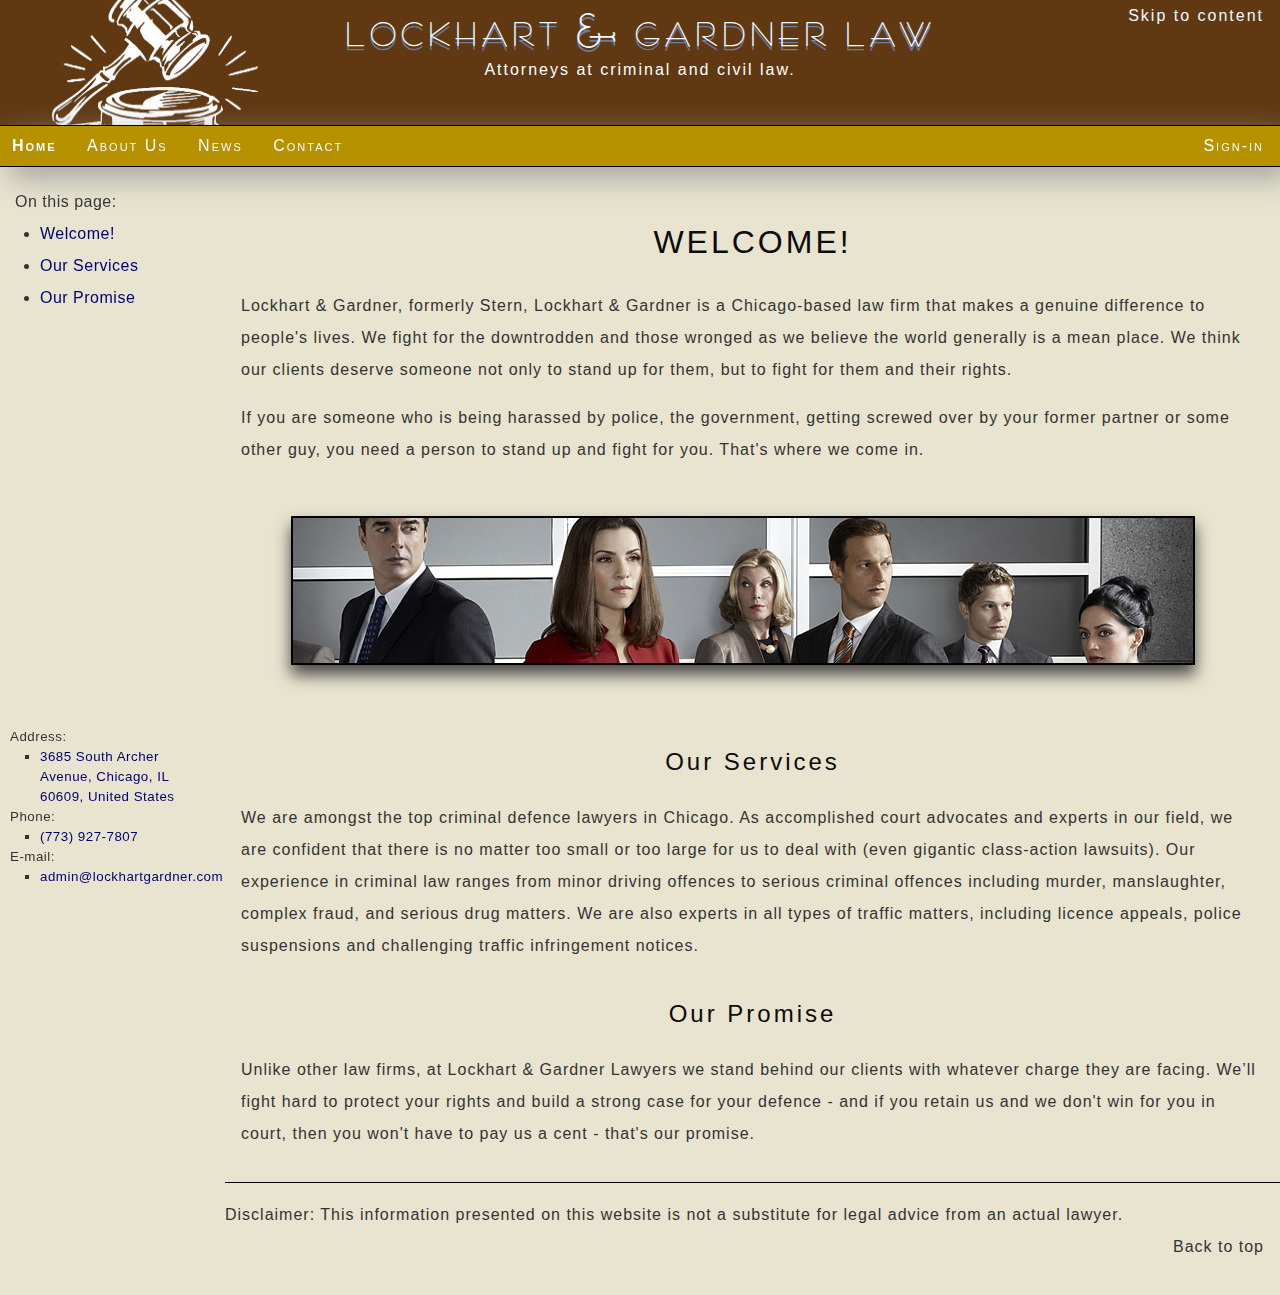
<file: index.html>
﻿<!DOCTYPE html>
<html lang="en" dir="ltr">
<head>
	<meta charset="utf-8" />
	<meta http-equiv="X-UA-Compatible" content="IE=edge,chrome=1" />
	<title>Lockart &amp; Garder Law</title>
	<!-- javascript -->
	<script src="Resources/javascript/modernizr.custom.46917.js"></script>
	<script src="Resources/javascript/jquery-1.9.1.min.js" type="text/javascript"></script>
	<script src="Resources/javascript/waypoints.min.js" type="text/javascript"></script>
	<script src="Resources/javascript/waypoints-sticky.min.js" type="text/javascript"></script>
	<script src="Resources/javascript/lockhart-gardner.js"></script>
	<!-- This one css file also references other css files -->
	<link href="Resources/default.css" rel="stylesheet" type="text/css">
	<link href="Resources/default-print.css" rel="stylesheet" type="text/css" media="print">
</head>

<body>
	<div id="container">
		<a name="top"></a>
		<!-- This header displays the logo and the firm title and slogan -->
		<header>
			<div id="content-link">
				<a href="#main-content">Skip to content</a>
			</div>
			<h1>Lockhart &amp; Gardner Law</h1>
			<noscript>
				For best viewing experiences, please enable Javascript in your browser.
			</noscript>
			<p>Attorneys at criminal and civil law.</p>
		</header>
		<!-- End header -->
		<!-- This nav displays the top navgiation -->
		<nav id="top-navigation">
			<ul>
				<li id="top-nav-home-link"><a href="index.html"><strong>Home</strong></a></li>
				<li id="top-nav-link1"><a href="about-us.html">About Us</a></li>
				<li id="top-nav-link2"><a href="news.html">News</a></li>
				<li id="top-nav-link3"><a href="contact.html">Contact</a></li>
			</ul>
			<a name="main-content"></a>

			<span class="sign-in-sign-out-link"><a href="sign-in.html">Sign-in</a></span>
		</nav>
		<!-- End top navigation -->
		<!-- These divs are hidden by deafult and are displayed when there's a mouse over one of the li tags in the top navigation -->
		<div class="drop-down" id="about-us-dropdown">
			<div class="left">
				<p>Our greatest strengths lie in criminal defense, but we are also offer a range of other services in civil prosecution and family law.
				<br /><br />
				Ring us now: we're here to help: <strong><a href="tel:7739277807">(773) 927-7807</a></strong></p>
			</div>
			<div class="right">
				<h3>About Us</h3>
				<p>Lockhart &amp; Gardner - we believe in fairness and will fight for you in court.</p>
			</div>
		</div>
		<div class="drop-down" id="news-dropdown">
			<div class="left">
				<h3>Catch-up on the latest Lockhart-Gardner news here!</h3>
				<p>You can also read-up on latest case outcomes that have already been committed to the public record.</p>
			</div>
			<div class="right">
				<h3>Most recent news headline</h3>
				<p>
					<ul>
						<li><a href="news.html">Airport Link Class Action Suit Proceedings To Proceed</a></li>
					</ul>
				</p>
			</div>
		</div>
		<div class="drop-down" id="contact-us-dropdown">
			<div class="left">
				<h3>Important!</h3>
				<p>Until you have officially retained us as your lawyers, any form of communication with us is not protected under Attorney-Client privelege.</p>
			</div>
			<div class="right">
				<h3>Are you a current client?</h3>
				<p>You can communicate with your lawyers directly by clicking on the 'Sign-In' link at the top right of the page.
			</div>
		</div>
		<div class="drop-down" id="sign-in-sign-out-dropdown">
			<div class="left">
				<h3>Are you a current client?</h3>
				<p>
					<a href="sign-in.html">Click here</a> to login to the website and view information about your case. Have your <strong>Client ID</strong> and <strong>Password</strong> ready.
				</p>
			</div>
			<div class="right">
				<h3>If you're not a client...</h3>
				<p>...and you're still wanting to get into contact with a lawyer, click on the 'Contact' link instead.</p>
			</div>
		</div>
		<!-- End hidden divs -->
		<div id="content">
			<nav id="left-navigation">
				<ul>
					<li>On this page:</li>
					<li><a href="#toc1">Welcome!</a></li>
					<li><a href="#toc2">Our Services</a></li>
					<li><a href="#toc3">Our Promise</a></li>
				</ul>
			</nav>
			<aside id="article-aside">
				<dl>
					<dt>Address:</dt>
						<dd>
							<a href="https://maps.google.com.au/maps?q=3685+South+Archer+Avenue,+Chicago,+IL+60609,+United+States&ll=41.827155,-87.678044&spn=0.009018,0.019269&hnear=3685+S+Archer+Ave,+Chicago,+Illinois+60609,+United+States&gl=au&t=m&z=16" target="_blank">
								3685 South Archer Avenue, Chicago, IL 60609, United States
							</a>
						</dd>
					<dt>Phone: </dt>
						<dd><a href="tel:7739277807">(773) 927-7807</a></dd>
					<dt>E-mail: </dt>
						<dd><a href="mailto:admin@lockhartgardner.com">admin@lockhartgardner.com</a></dd>
				</dl>
			</aside>

			<article class="with-left-margin">
				<a name="toc1"></a>
				<h1>Welcome!</h1>
			
				<p>
					Lockhart &amp; Gardner, formerly Stern, Lockhart &amp; Gardner is a Chicago-based law firm that makes a genuine difference to people's lives. We fight for the downtrodden and those wronged as we believe the world generally is a mean place. We think our clients deserve someone not only to stand up for them, but to fight for them and their rights.
				</p>

				<p>
					If you are someone who is being harassed by police, the government, getting screwed over by your former partner or some other guy, you need a person to stand up and fight for you. That's where we come in. 
				</p>

				<figure class="the-cast-i-mean-the-firm">
					<img src="Resources/images/lineup_full.png" />
				</figure>

				<a name="toc2"></a>
				<h2>Our Services</h2>
				<p>
					We are amongst the top criminal defence lawyers in Chicago. As accomplished court advocates and experts in our field, we are confident that there is no matter too small or too large for us to deal with (even gigantic class-action lawsuits). Our experience in criminal law ranges from minor driving offences to serious criminal offences including murder, manslaughter, complex fraud, and serious drug matters. We are also experts in all types of traffic matters, including licence appeals, police suspensions and challenging traffic infringement notices.
				</p>
					
				<a name="toc3"></a>
				<h2>Our Promise</h2>
				<p>
					Unlike other law firms, at Lockhart &amp; Gardner Lawyers we stand behind our clients with whatever charge they are facing. We’ll fight hard to protect your rights and build a strong case for your defence - and if you retain us and we don't win for you in court, then you won't have to pay us a cent - that's our promise.
				</p>
			</article>
		</div>
	</div>

	<footer>
		Disclaimer: This information presented on this website is not a substitute for legal advice from an actual lawyer. 
		<div id="top-link">
			<a href="#top">Back to top</a>
		</div>
	</footer>

	<a name="#bottom-anchor"></a>
</body>

</html>
</file>
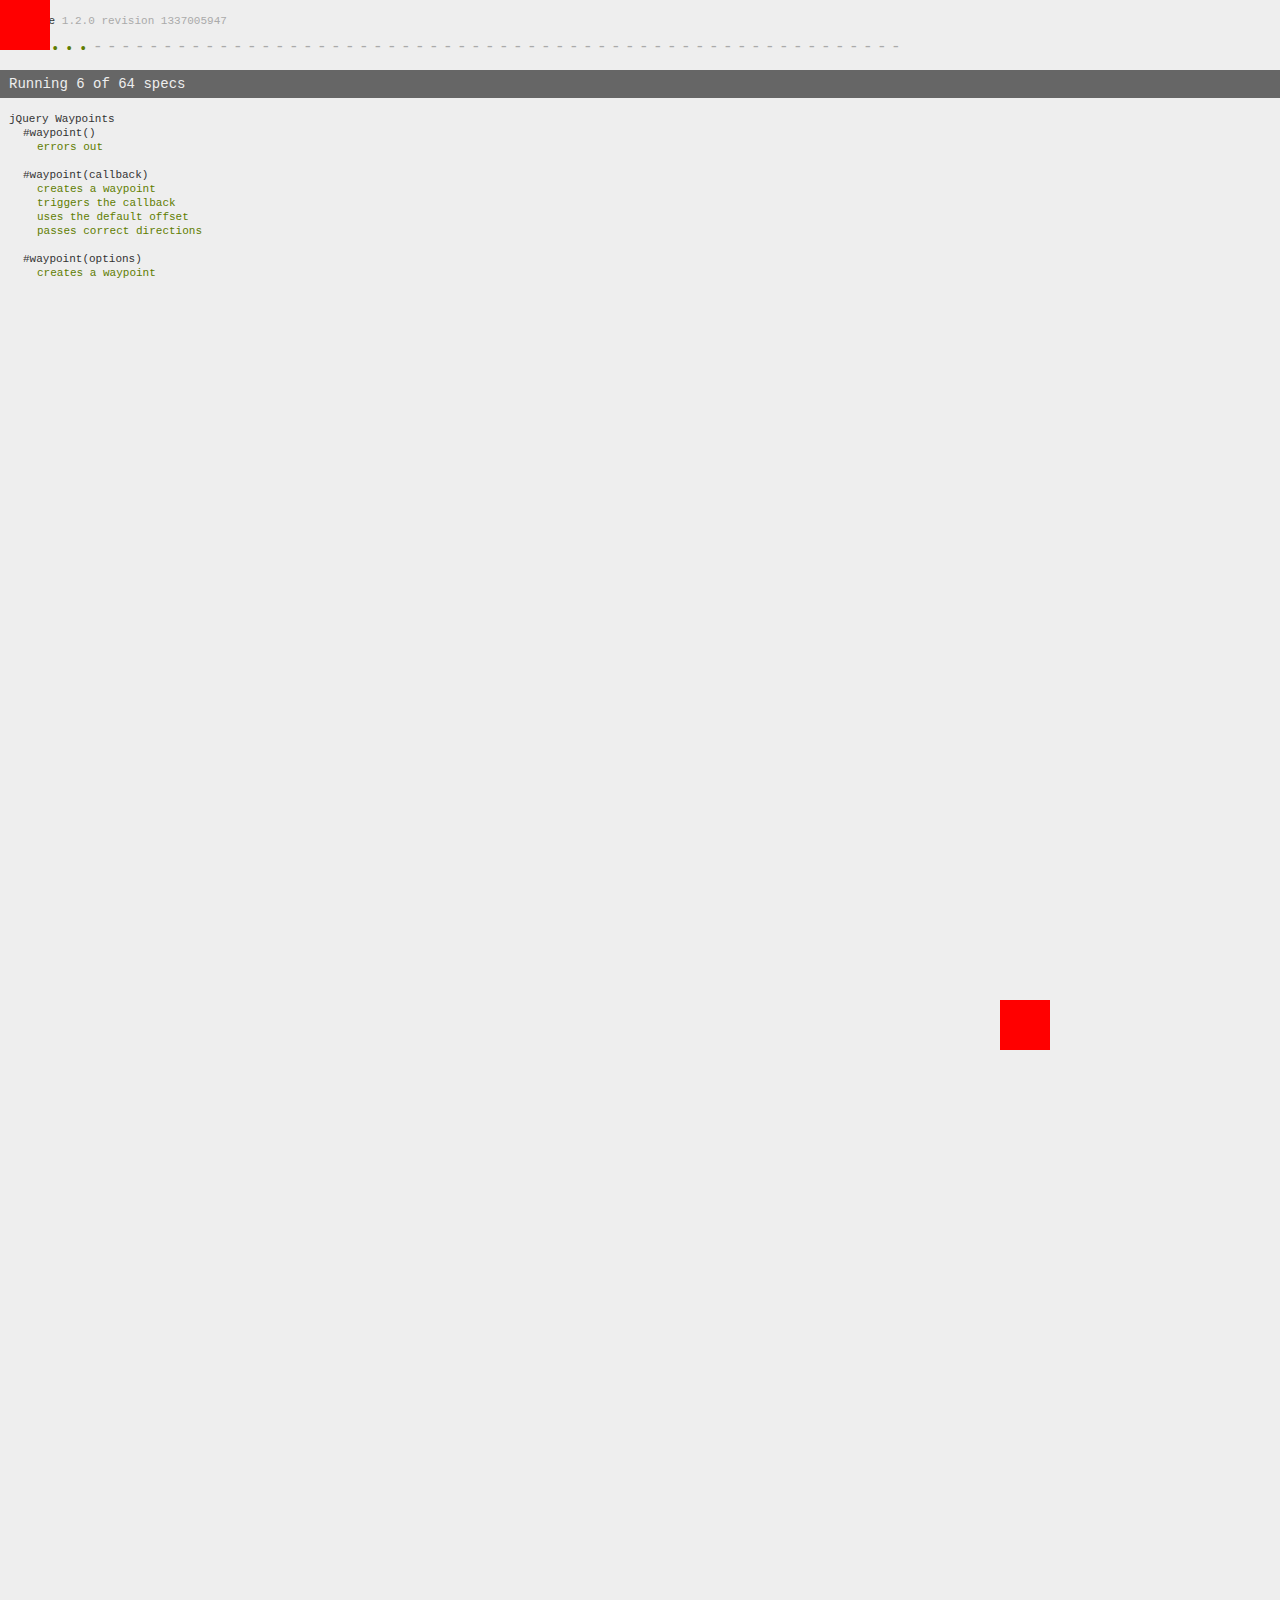
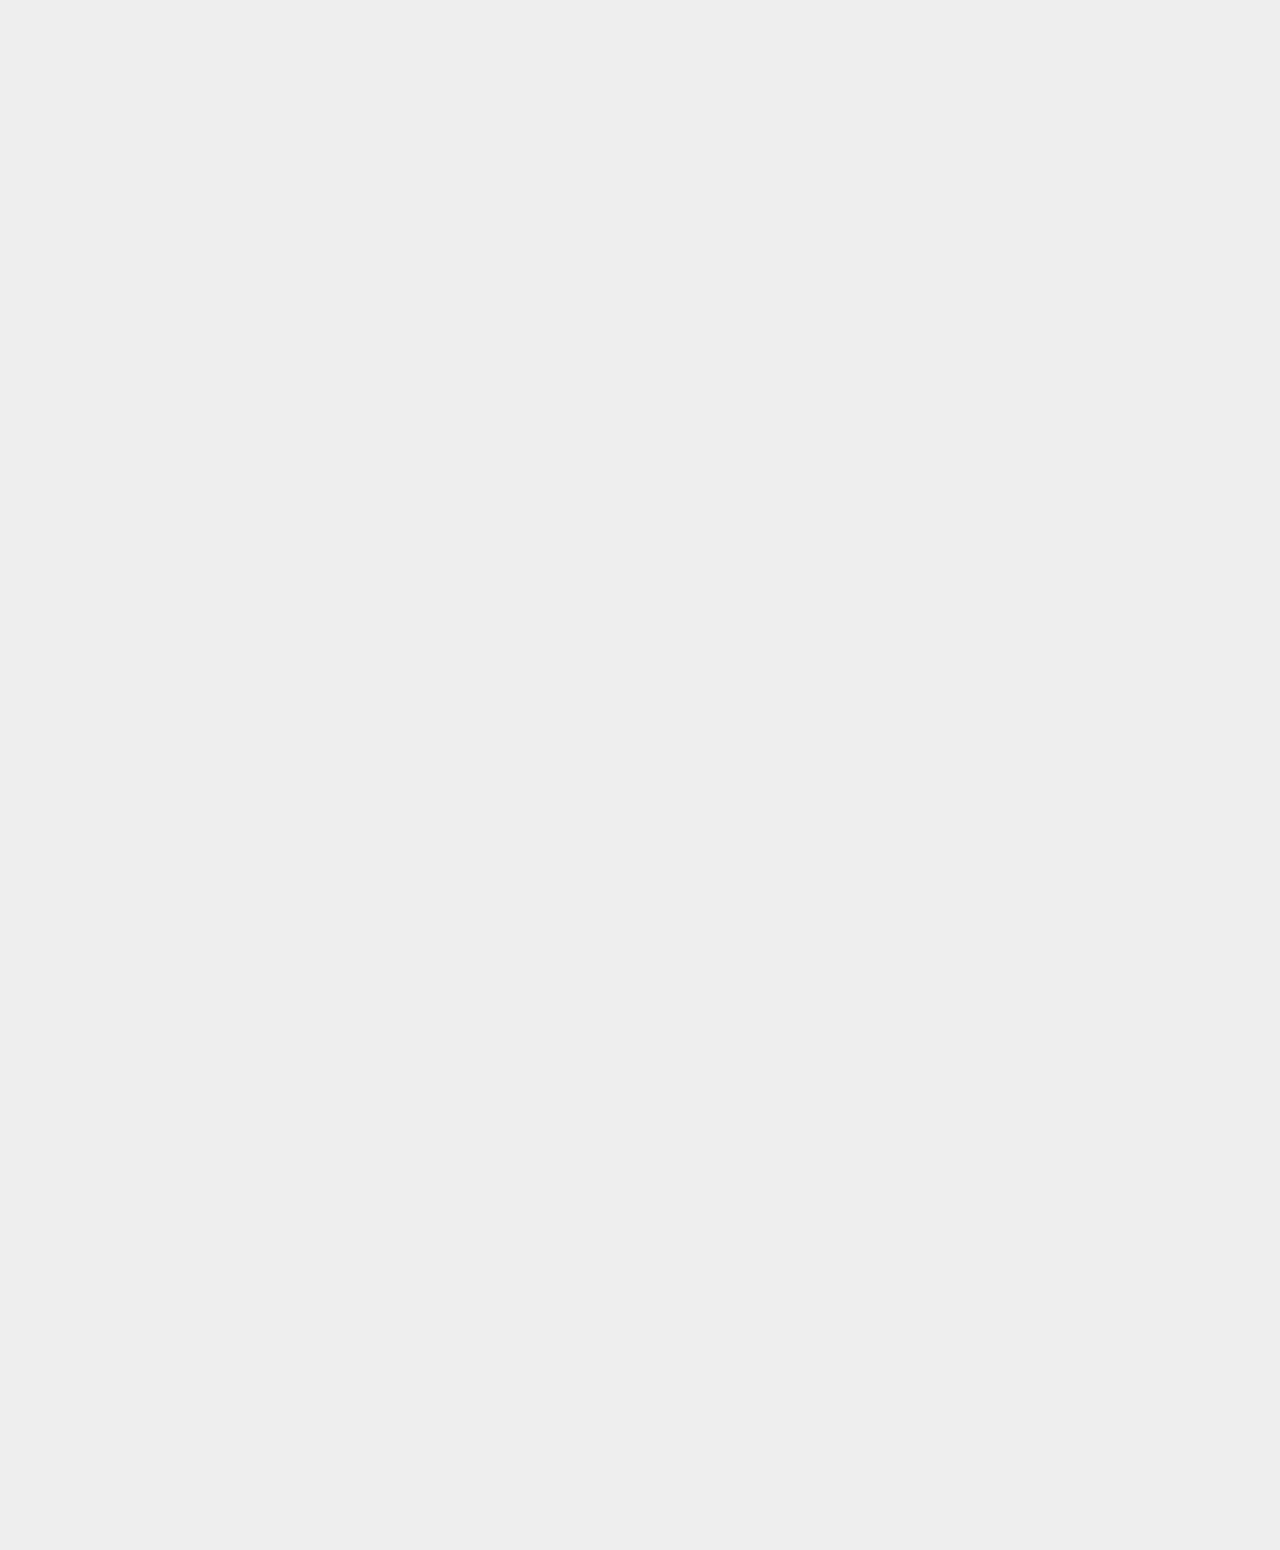
<file: Resources/javascript/imakewebthings-jquery-waypoints-25ab67f/test/index.html>
<!DOCTYPE HTML PUBLIC "-//W3C//DTD HTML 4.01 Transitional//EN"
  "http://www.w3.org/TR/html4/loose.dtd">
<html>
<head>
	<title>Jasmine Test Runner</title>
	<link rel="stylesheet" type="text/css" href="lib/jasmine.css">
	<script src="lib/jasmine.js"></script>
	<script src="lib/jasmine-html.js"></script>
	<script src="http://ajax.googleapis.com/ajax/libs/jquery/1.8/jquery.min.js"></script>
	<script src="lib/jasmine-jquery.js"></script>
	<script src="lib/coffee-script.js"></script>
	<script src="lib/testloader.js"></script>

	<!-- include source files here... -->
	<script src="../waypoints.js"></script>
	<script src="../shortcuts/infinite-scroll/waypoints-infinite.js"></script>
	<script src="../shortcuts/sticky-elements/waypoints-sticky.js"></script>

	<!-- setup env and run tests -->
	<script>
		testLoader();
	</script>
</head>

<body></body>
</html>
</file>
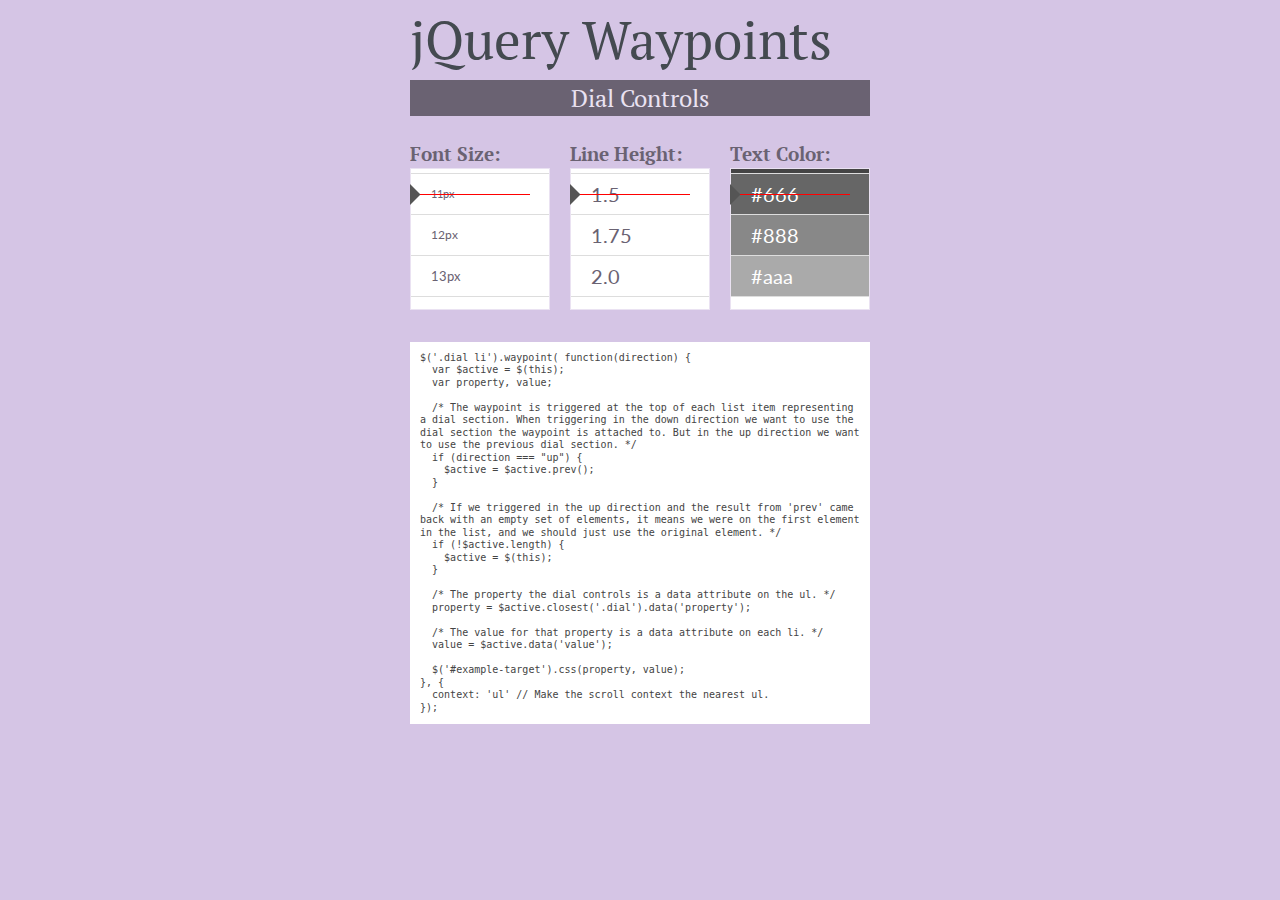
<file: Resources/javascript/imakewebthings-jquery-waypoints-25ab67f/examples/dial-controls/index.html>
<!DOCTYPE html>

<html lang="en-US">
<head>
	<meta http-equiv="content-type" content="text/html; charset=UTF-8">
	<title>Dial Controls with jQuery Waypoints</title>
	<meta name="description" content="An example of dial controls using the jQuery Waypoints plugin">
	<meta name="viewport" content="width=480">

	<link href='http://fonts.googleapis.com/css?family=Ubuntu+Mono|Lato:400,700|PT+Serif:700' rel='stylesheet' type='text/css'>
	<style type="text/css">
		* {
			margin:0;
			padding:0;
		}

		body {
			font-size:16px;
			line-height:1.5;
			color:#6a6272;
      background:#d5c5e5;
      padding-bottom:16px;
      font-family:"Lato", sans-serif;
		}

		.inner {
			width:460px;
			padding:0 10px;
			margin:0 auto;
		}

		h1, h2, h3, h4 {
      font-family:"PT Serif", serif;
      font-weight:normal;
    }

		h1 {
			font-size:53px;
      color:#444a50;
		}

		h2 {
      text-align:center;
      background:#6a6272;
      color:#eae2f2;
      font-size:24px;
    }

		pre {
      white-space:pre-wrap;
      font-size:14px;
      background:#fff;
      padding:10px;
    }

		.header {
			margin-bottom:24px;
		}

		.dials {
			overflow:hidden;
		}

		.dial {
			float:left;
			width:140px;
			margin-left:20px;
			position:relative;
		}

		.dial.first {
			margin-left:0;
		}

		.dial h3 {
			font-weight:bold;
			margin:0;
		}

		.dial ul {
			background:#fff;
			border:1px solid #eae2f2;
			padding:25px 0 114px 0;
			height:1px;
			overflow-y:scroll;
			margin:0;
		}

		.dial ul:before {
			content:"";
			border:10px solid #555;
			width:1px;
			height:1px;
			display:block;
			position:absolute;
			bottom:105px;
			left:0;
			z-index:3;
			border-top-color:transparent;
			border-right-color:transparent;
			border-bottom-color:transparent;
		}

		.dial li {
			height:20px;
			line-height:20px;
			padding:10px 10px 10px 20px;
			border-bottom:1px solid #ddd;
			font-size:20px;
		}

		.dial li:first-child {
			border-top:1px solid #ddd;
		}

		.text-color-dial li {
			color:#fff;
		}

		li[data-value="8px"] {
			font-size:8px;
		}
		li[data-value="9px"] {
			font-size:9px;
		}
		li[data-value="10px"] {
			font-size:10px;
		}
		li[data-value="11px"] {
			font-size:11px;
		}
		li[data-value="12px"] {
			font-size:12px;
		}
		li[data-value="13px"] {
			font-size:13px;
		}
		li[data-value="14px"] {
			font-size:14px;
		}
		li[data-value="#000"] {
			background:#000;
		}
		li[data-value="#222"] {
			background:#222;
		}
		li[data-value="#444"] {
			background:#444;
		}
		li[data-value="#666"] {
			background:#666;
		}
		li[data-value="#888"] {
			background:#888;
		}
		li[data-value="#aaa"] {
			background:#aaa;
		}

		.indicator {
			position:absolute;
			bottom:115px;
			left:0;
			height:1px;
			width:120px;
			background:red;
		}

		#example-target {
			margin-top:32px;
		}
	</style>
</head>
<body>

<div class="header inner">
	<h1>jQuery Waypoints</h1>
	<h2>Dial Controls</h2>
</div>

<div class="inner">
	<div class="dials">
		<div data-property="font-size" class="dial first">
			<h3>Font Size:</h3>
			<ul>
				<li data-value="8px">8px</li>
				<li data-value="9px">9px</li>
				<li data-value="10px">10px</li>
				<li data-value="11px">11px</li>
				<li data-value="12px">12px</li>
				<li data-value="13px">13px</li>
				<li data-value="14px">14px</li>
			</ul>
			<div class="indicator"></div>
		</div>
		
		<div data-property="line-height" class="dial">
			<h3>Line Height:</h3>
			<ul>
				<li data-value=".75">.75</li>
				<li data-value="1.0">1.0</li>
				<li data-value="1.25">1.25</li>
				<li data-value="1.5">1.5</li>
				<li data-value="1.75">1.75</li>
				<li data-value="2.0">2.0</li>
				<li data-value="2.25">2.25</li>
				<li data-value="2.5">2.5</li>
			</ul>
			<div class="indicator"></div>
		</div>
		
		<div data-property="color" class="dial text-color-dial">
			<h3>Text Color:</h3>
			<ul>
				<li data-value="#000">#000</li>
				<li data-value="#222">#222</li>
				<li data-value="#444">#444</li>
				<li data-value="#666">#666</li>
				<li data-value="#888">#888</li>
				<li data-value="#aaa">#aaa</li>
			</ul>
			<div class="indicator"></div>
		</div>
	</div>

	<pre id="example-target"><code>$('.dial li').waypoint( function(direction) {
  var $active = $(this);
  var property, value;

  /* The waypoint is triggered at the top of each list item representing a dial section. When triggering in the down direction we want to use the dial section the waypoint is attached to. But in the up direction we want to use the previous dial section. */
  if (direction === "up") {
    $active = $active.prev();
  }

  /* If we triggered in the up direction and the result from 'prev' came back with an empty set of elements, it means we were on the first element in the list, and we should just use the original element. */
  if (!$active.length) {
    $active = $(this);
  }

  /* The property the dial controls is a data attribute on the ul. */
  property = $active.closest('.dial').data('property');

  /* The value for that property is a data attribute on each li. */
  value = $active.data('value');
	
  $('#example-target').css(property, value);
}, {
  context: 'ul' // Make the scroll context the nearest ul.
});</code></pre>
</div>

<script src="http://ajax.googleapis.com/ajax/libs/jquery/1.8/jquery.min.js"></script>
<script src="../../waypoints.js"></script>

<script type="text/javascript">
$(function() {
	$('.dial li').waypoint(function(direction) {
		var $active = $(this);
		var property, value;

		/* The waypoint is triggered at the top of each list item representing
		   a dial section. When triggering in the down direction we want to use
		   the dial section the waypoint is attached to. But in the up direction
		   we want to use the previous dial section. */
		if (direction === "up") {
			$active = $active.prev();
		}

		/* If we triggered in the up direction and the result from 'prev' came
		   back with an empty set of elements, it means we were on the first
		   element in the list, and we should just use the original element. */
		if (!$active.length) {
			$active = $(this);
		}

		/* The property the dial controls is a data attribute on the ul. */
		property = $active.closest('.dial').data('property');

		/* The value for that property is a data attribute on each li. */
		value = $active.data('value');
		
		$('#example-target').css(property, value);
	}, {
		context: 'ul' // Make the scroll context the nearest ul.
	});

	$('.dial ul').animate({ scrollTop: 145}, 750, 'swing');
});
</script>

</body>
</html>
</file>
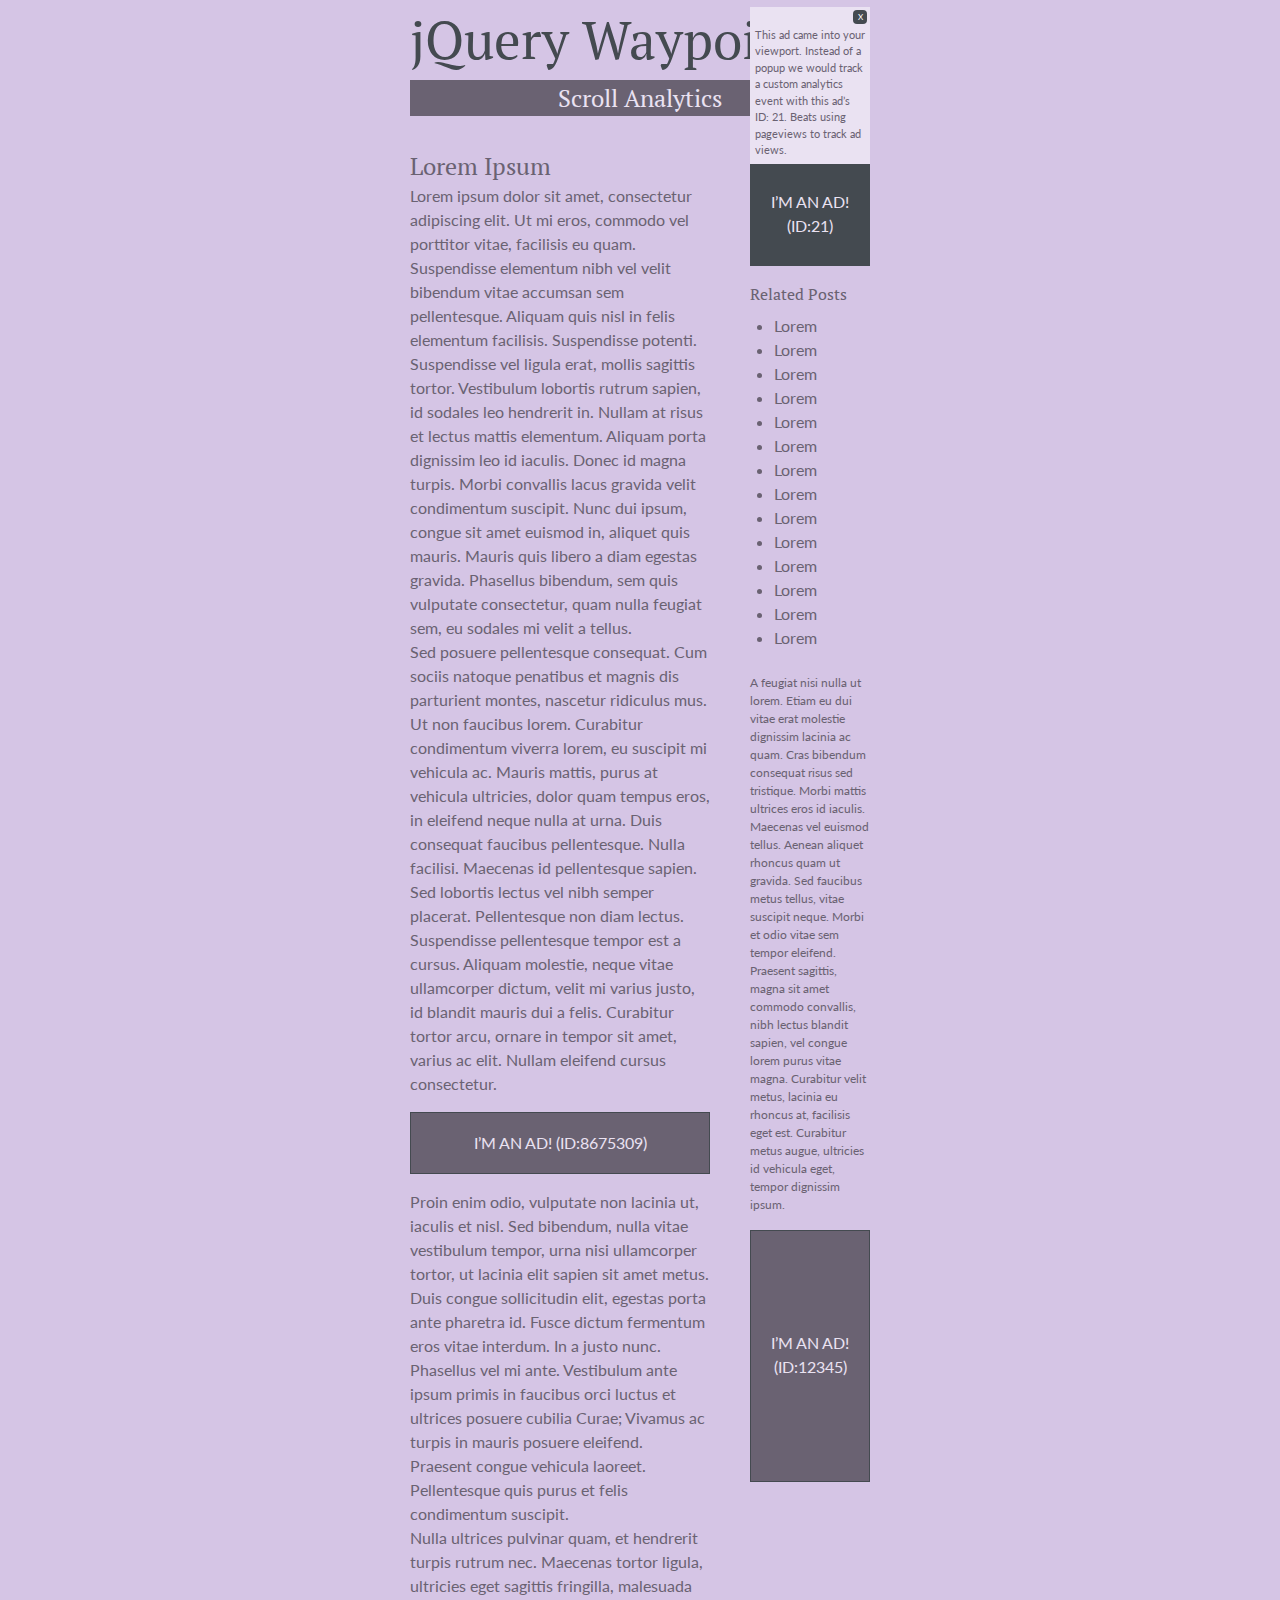
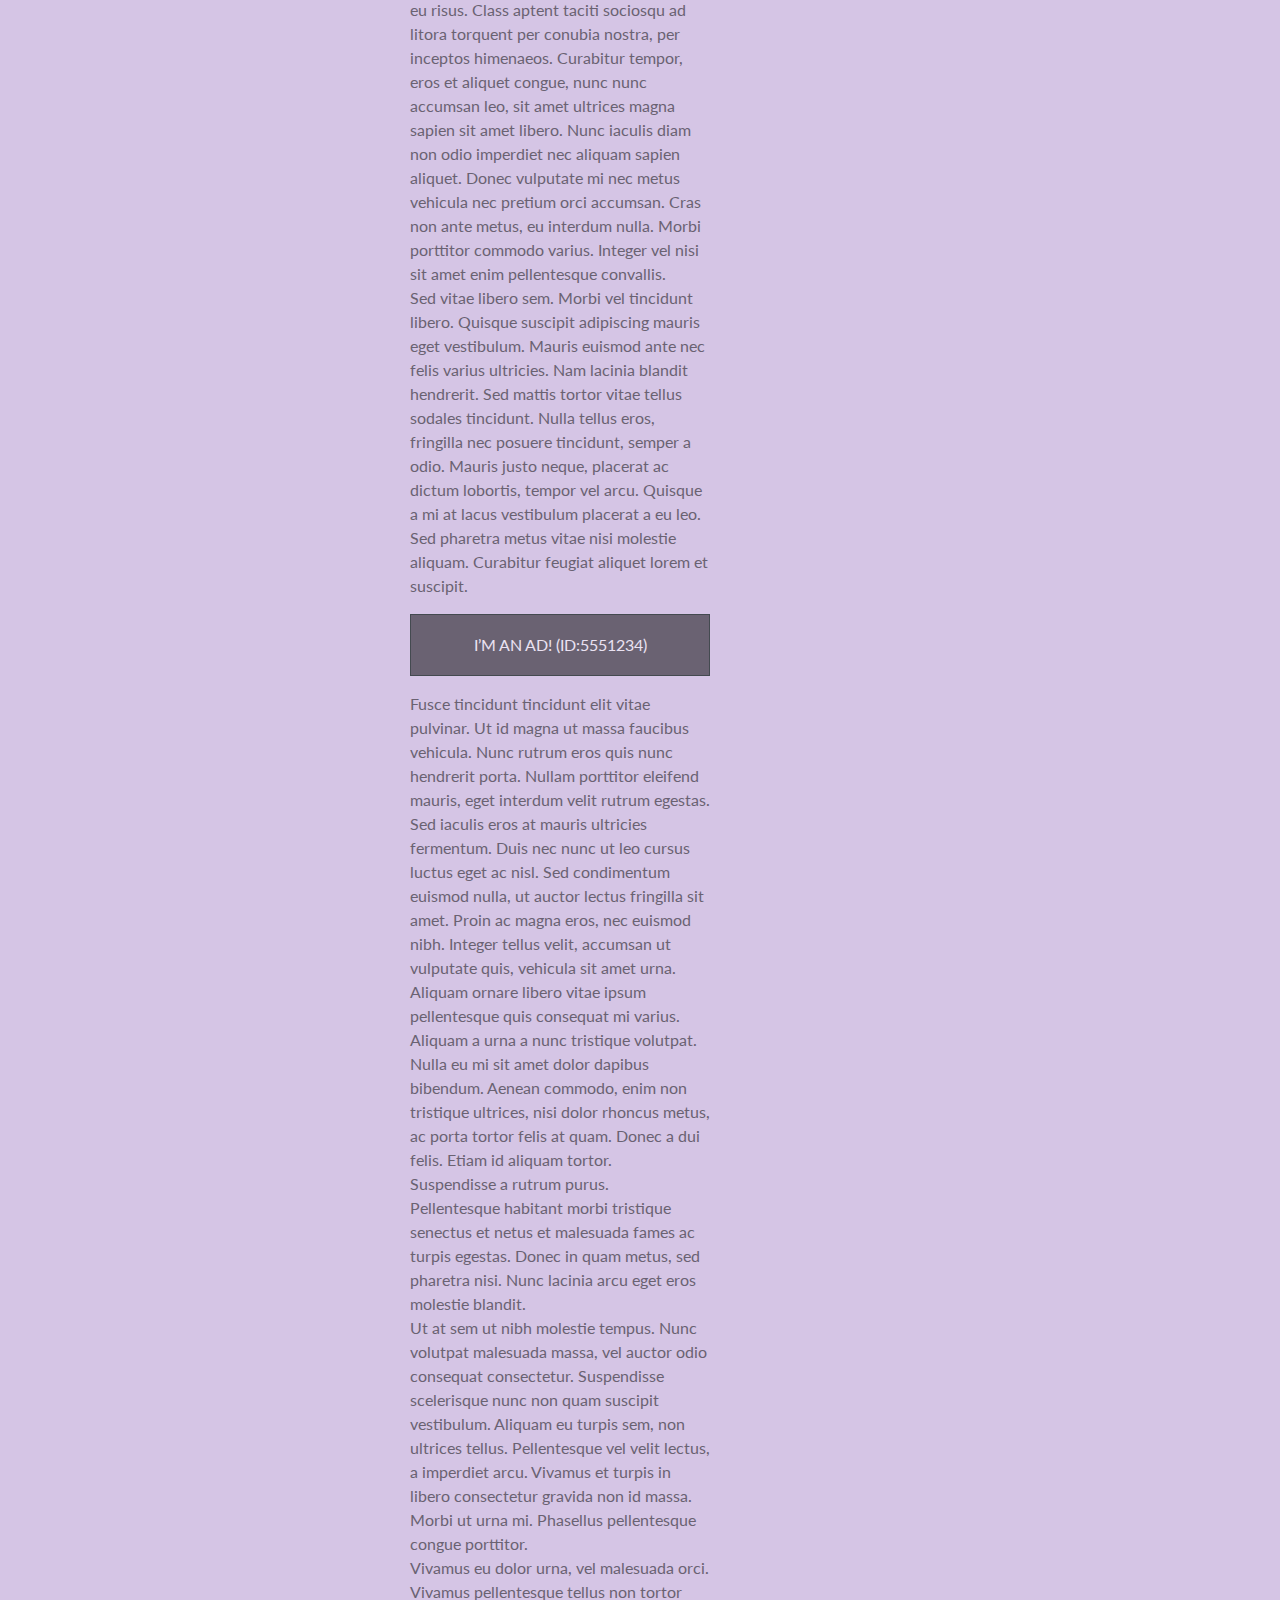
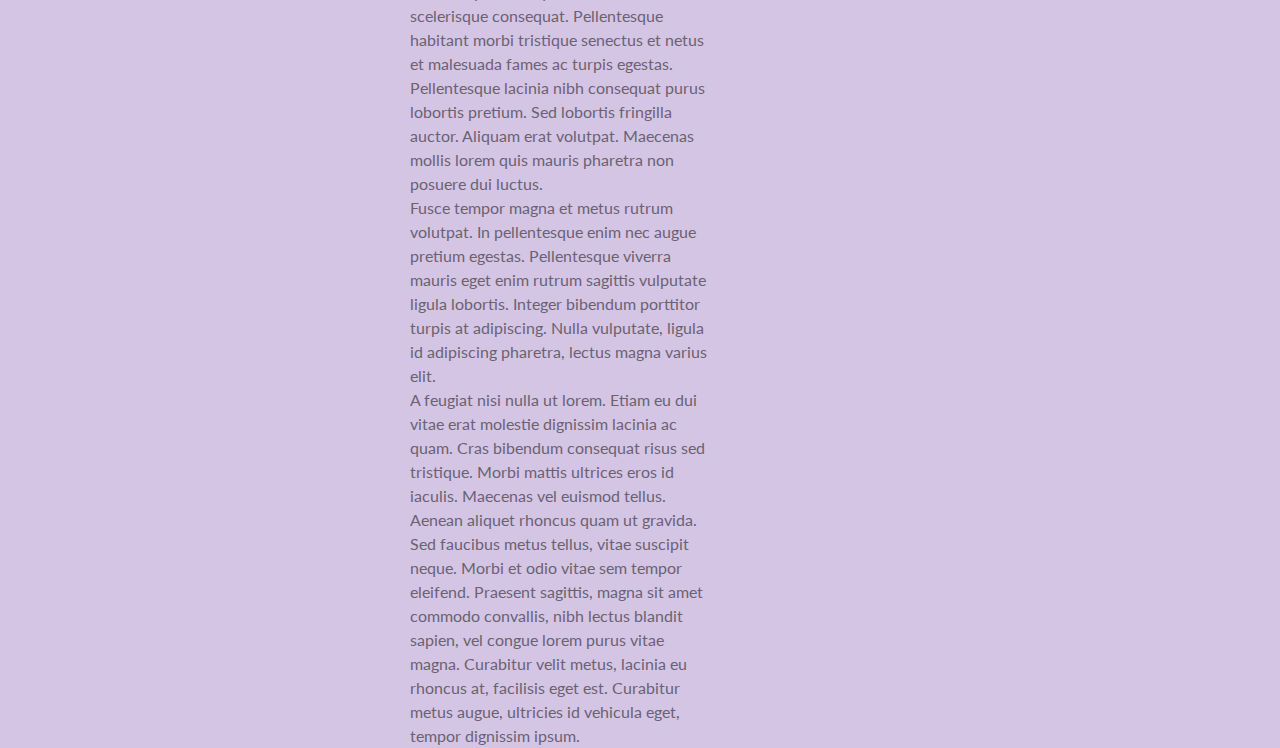
<file: Resources/javascript/imakewebthings-jquery-waypoints-25ab67f/examples/scroll-analytics/index.html>
<!DOCTYPE html>

<html lang="en-US">
<head>
	<meta http-equiv="content-type" content="text/html; charset=UTF-8">
	<title>Scroll Analytics with jQuery Waypoints</title>
	<meta name="description" content="An example of how to use the jQuery Waypoints plugin to track ad views more accurately and respond to engaged users when they reach the end of content">
	<meta name="viewport" content="width=480">

	<link href='http://fonts.googleapis.com/css?family=Ubuntu+Mono|Lato:400,700|PT+Serif:700' rel='stylesheet' type='text/css'>
	<style type="text/css">
		* {
			margin:0;
			padding:0;
		}

		body {
			font-size:16px;
			line-height:1.5;
			color:#6a6272;
      background:#d5c5e5;
      padding-bottom:16px;
      font-family:"Lato", sans-serif;
		}

		.inner {
			width:460px;
			padding:0 10px;
			margin:0 auto;
		}

		h1, h2, h3, h4 {
      font-family:"PT Serif", serif;
      font-weight:normal;
    }

    h1 {
      font-size:53px;
      color:#444a50;
    }

    h2 {
      text-align:center;
      background:#6a6272;
      color:#eae2f2;
      font-size:24px;
    }

		h3 {
			font-size:24px;
		}

		.header {
			margin-bottom:32px;
		}

		#lcol {
			float:left;
			width:300px;
		}

		#rcol {
			float:right;
			width:120px;
		}

		#rcol h2 {
			font-weight:bold;
		}

		#rcol ul {
			list-style:disc;
			margin:8px 0 24px 24px;
		}

		#rcol p {
			font-size:12px;
		}

		.ad-unit {
			padding:10px;
			margin:16px 0;
			border:1px solid #444a50;
			text-transform:uppercase;
			color:#eae2f2;
			text-align:center;
			height:40px;
			line-height:40px;
			background:#6a6272;
		}

		.ad-unit.active {
			background:#444a50;
		}

		#rcol .ad-unit {
			line-height:1.5;
			height:50px;
			padding:100px 0;
		}

		#rcol .ad-unit.short {
			padding:25px 0;
		}

		.popup {
			position:absolute;
			background:#eae2f2;
			font-size:11px;
			padding:20px 5px 5px 5px;
			border-radius-:5px 5px 0 0;
		}

		#article-finished {
			position:fixed;
			bottom:0px;
			right:0px;
			width:400px;
			padding-top:5px;
			-webkit-transition:right 700ms ease-in-out;
			-moz-transition:right 700ms ease-in-out;
			-o-transition:right 700ms ease-in-out;
			-ms-transition:right 700ms ease-in-out;
			transition:right 700ms ease-in-out;
		}

		#article-finished.hiding {
			right:-420px;
		}

		#article-finished a {
			color:#444a50;
			text-decoration:underline;
		}

		.close {
			background:#444a50;
			color:#fff;
			position:absolute;
			right:3px;
			top:3px;
			height:14px;
			line-height:14px;
			text-align:center;
			width:14px;
			display:block;
			text-decoration:none;
			font-size:8px;
			border-radius:4px;
		}
	</style>
</head>
<body>

<div class="header inner">
	<h1>jQuery Waypoints</h1>
	<h2>Scroll Analytics</h2>
</div>

<div class="inner">
	<div id="lcol">
		<h3>Lorem Ipsum</h3>
		
		<p>Lorem ipsum dolor sit amet, consectetur adipiscing elit. Ut mi eros, commodo vel porttitor vitae, facilisis eu quam. Suspendisse elementum nibh vel velit bibendum vitae accumsan sem pellentesque. Aliquam quis nisl in felis elementum facilisis. Suspendisse potenti. Suspendisse vel ligula erat, mollis sagittis tortor. Vestibulum lobortis rutrum sapien, id sodales leo hendrerit in. Nullam at risus et lectus mattis elementum. Aliquam porta dignissim leo id iaculis. Donec id magna turpis. Morbi convallis lacus gravida velit condimentum suscipit. Nunc dui ipsum, congue sit amet euismod in, aliquet quis mauris. Mauris quis libero a diam egestas gravida. Phasellus bibendum, sem quis vulputate consectetur, quam nulla feugiat sem, eu sodales mi velit a tellus.</p>

		<p>Sed posuere pellentesque consequat. Cum sociis natoque penatibus et magnis dis parturient montes, nascetur ridiculus mus. Ut non faucibus lorem. Curabitur condimentum viverra lorem, eu suscipit mi vehicula ac. Mauris mattis, purus at vehicula ultricies, dolor quam tempus eros, in eleifend neque nulla at urna. Duis consequat faucibus pellentesque. Nulla facilisi. Maecenas id pellentesque sapien. Sed lobortis lectus vel nibh semper placerat. Pellentesque non diam lectus.</p>

		<p>Suspendisse pellentesque tempor est a cursus. Aliquam molestie, neque vitae ullamcorper dictum, velit mi varius justo, id blandit mauris dui a felis. Curabitur tortor arcu, ornare in tempor sit amet, varius ac elit. Nullam eleifend cursus consectetur.</p>
		
		<div class="ad-unit" data-analyticsid="8675309">I&rsquo;m an ad! (ID:8675309)</div>
		
		<p>Proin enim odio, vulputate non lacinia ut, iaculis et nisl. Sed bibendum, nulla vitae vestibulum tempor, urna nisi ullamcorper tortor, ut lacinia elit sapien sit amet metus. Duis congue sollicitudin elit, egestas porta ante pharetra id. Fusce dictum fermentum eros vitae interdum. In a justo nunc. Phasellus vel mi ante. Vestibulum ante ipsum primis in faucibus orci luctus et ultrices posuere cubilia Curae; Vivamus ac turpis in mauris posuere eleifend.</p>
		
		<p>Praesent congue vehicula laoreet. Pellentesque quis purus et felis condimentum suscipit.</p>

		<p>Nulla ultrices pulvinar quam, et hendrerit turpis rutrum nec. Maecenas tortor ligula, ultricies eget sagittis fringilla, malesuada eu risus. Class aptent taciti sociosqu ad litora torquent per conubia nostra, per inceptos himenaeos. Curabitur tempor, eros et aliquet congue, nunc nunc accumsan leo, sit amet ultrices magna sapien sit amet libero. Nunc iaculis diam non odio imperdiet nec aliquam sapien aliquet. Donec vulputate mi nec metus vehicula nec pretium orci accumsan. Cras non ante metus, eu interdum nulla. Morbi porttitor commodo varius. Integer vel nisi sit amet enim pellentesque convallis.</p>
			
		<p>Sed vitae libero sem. Morbi vel tincidunt libero. Quisque suscipit adipiscing mauris eget vestibulum. Mauris euismod ante nec felis varius ultricies. Nam lacinia blandit hendrerit. Sed mattis tortor vitae tellus sodales tincidunt. Nulla tellus eros, fringilla nec posuere tincidunt, semper a odio. Mauris justo neque, placerat ac dictum lobortis, tempor vel arcu. Quisque a mi at lacus vestibulum placerat a eu leo. Sed pharetra metus vitae nisi molestie aliquam. Curabitur feugiat aliquet lorem et suscipit.</p>
		
		<div class="ad-unit" data-analyticsid="5551234">I&rsquo;m an ad! (ID:5551234)</div>
		
		<p>Fusce tincidunt tincidunt elit vitae pulvinar. Ut id magna ut massa faucibus vehicula. Nunc rutrum eros quis nunc hendrerit porta. Nullam porttitor eleifend mauris, eget interdum velit rutrum egestas. Sed iaculis eros at mauris ultricies fermentum. Duis nec nunc ut leo cursus luctus eget ac nisl. Sed condimentum euismod nulla, ut auctor lectus fringilla sit amet. Proin ac magna eros, nec euismod nibh. Integer tellus velit, accumsan ut vulputate quis, vehicula sit amet urna. Aliquam ornare libero vitae ipsum pellentesque quis consequat mi varius. Aliquam a urna a nunc tristique volutpat. Nulla eu mi sit amet dolor dapibus bibendum. Aenean commodo, enim non tristique ultrices, nisi dolor rhoncus metus, ac porta tortor felis at quam. Donec a dui felis. Etiam id aliquam tortor.</p>
		
		<p>Suspendisse a rutrum purus.</p>
		
		<p>Pellentesque habitant morbi tristique senectus et netus et malesuada fames ac turpis egestas. Donec in quam metus, sed pharetra nisi. Nunc lacinia arcu eget eros molestie blandit.</p>

		<p>Ut at sem ut nibh molestie tempus. Nunc volutpat malesuada massa, vel auctor odio consequat consectetur. Suspendisse scelerisque nunc non quam suscipit vestibulum. Aliquam eu turpis sem, non ultrices tellus. Pellentesque vel velit lectus, a imperdiet arcu. Vivamus et turpis in libero consectetur gravida non id massa. Morbi ut urna mi. Phasellus pellentesque congue porttitor.</p>
		
		<p>Vivamus eu dolor urna, vel malesuada orci. Vivamus pellentesque tellus non tortor scelerisque consequat. Pellentesque habitant morbi tristique senectus et netus et malesuada fames ac turpis egestas. Pellentesque lacinia nibh consequat purus lobortis pretium. Sed lobortis fringilla auctor. Aliquam erat volutpat. Maecenas mollis lorem quis mauris pharetra non posuere dui luctus.</p>

		<p>Fusce tempor magna et metus rutrum volutpat. In pellentesque enim nec augue pretium egestas. Pellentesque viverra mauris eget enim rutrum sagittis vulputate ligula lobortis. Integer bibendum porttitor turpis at adipiscing. Nulla vulputate, ligula id adipiscing pharetra, lectus magna varius elit.</p>
		
		<p>A feugiat nisi nulla ut lorem. Etiam eu dui vitae erat molestie dignissim lacinia ac quam. Cras bibendum consequat risus sed tristique. Morbi mattis ultrices eros id iaculis. Maecenas vel euismod tellus. Aenean aliquet rhoncus quam ut gravida. Sed faucibus metus tellus, vitae suscipit neque. Morbi et odio vitae sem tempor eleifend. Praesent sagittis, magna sit amet commodo convallis, nibh lectus blandit sapien, vel congue lorem purus vitae magna. Curabitur velit metus, lacinia eu rhoncus at, facilisis eget est. Curabitur metus augue, ultricies id vehicula eget, tempor dignissim ipsum.</p>
	</div>
	
	<div id="rcol">
		<div class="ad-unit short" data-analyticsid="21">I&rsquo;m an ad! (ID:21)</div>
		
		<h4>Related Posts</h4>
		<ul>
			<li>Lorem</li>
			<li>Lorem</li>
			<li>Lorem</li>
			<li>Lorem</li>
			<li>Lorem</li>
			<li>Lorem</li>
			<li>Lorem</li>
			<li>Lorem</li>
			<li>Lorem</li>
			<li>Lorem</li>
			<li>Lorem</li>
			<li>Lorem</li>
			<li>Lorem</li>
			<li>Lorem</li>
		</ul>
		
		<p>A feugiat nisi nulla ut lorem. Etiam eu dui vitae erat molestie dignissim lacinia ac quam. Cras bibendum consequat risus sed tristique. Morbi mattis ultrices eros id iaculis. Maecenas vel euismod tellus. Aenean aliquet rhoncus quam ut gravida. Sed faucibus metus tellus, vitae suscipit neque. Morbi et odio vitae sem tempor eleifend. Praesent sagittis, magna sit amet commodo convallis, nibh lectus blandit sapien, vel congue lorem purus vitae magna. Curabitur velit metus, lacinia eu rhoncus at, facilisis eget est. Curabitur metus augue, ultricies id vehicula eget, tempor dignissim ipsum.</p>
		
		<div class="ad-unit" data-analyticsid="12345">I&rsquo;m an ad! (ID:12345)</div>
	</div>
</div>

<script src="http://ajax.googleapis.com/ajax/libs/jquery/1.8/jquery.min.js"></script>
<script src="../../waypoints.js"></script>

<script type="text/javascript">
$(document).ready(function() {
	$('body').append($("<div class='popup hiding' id='article-finished'>You have finished reading the article.  Instead of this popup we could track a custom analytics event or show links to related articles the user may be interested in reading. (<a href='http://www.nytimes.com/2011/02/16/technology/16dell.html?ref=technology' target='_blank'>New York Times Online articles</a> do this.)</div>"));
	
	function recordAdEvent(trackid) {
		var el = ($("div[data-analyticsid='"+trackid+"']")),
		popup = $("<div class='popup'>This ad came into your viewport.  Instead of a popup we would track a custom analytics event with this ad&rsquo;s ID: "+trackid+".  Beats using pageviews to track ad views.</div>"),
		close = $("<a href='#' class='close'>X</a>");
		
		el.addClass('active');
		popup.append(close);
		$('body').append(popup);
		popup.css('width', el.outerWidth() - 10);
		popup.css({
			'top': el.offset().top - popup.outerHeight(),
			'left': el.offset().left
		});
		close.click(function(event) {
			$(this).parent().remove();
			el.removeClass('active');
			event.preventDefault();
		});
	}
	
	$('.ad-unit').waypoint(function() {
		recordAdEvent($(this).data('analyticsid'));
	}, {
		triggerOnce: true,
		offset: 'bottom-in-view'
	});
	
	$('#lcol').waypoint(function(direction) {
		$('#article-finished').toggleClass('hiding', direction === "up");
	}, {
		offset: function() {
			return $.waypoints('viewportHeight') - $(this).height() + 100;
		}
	});
});
</script>

</body>
</html>
</file>
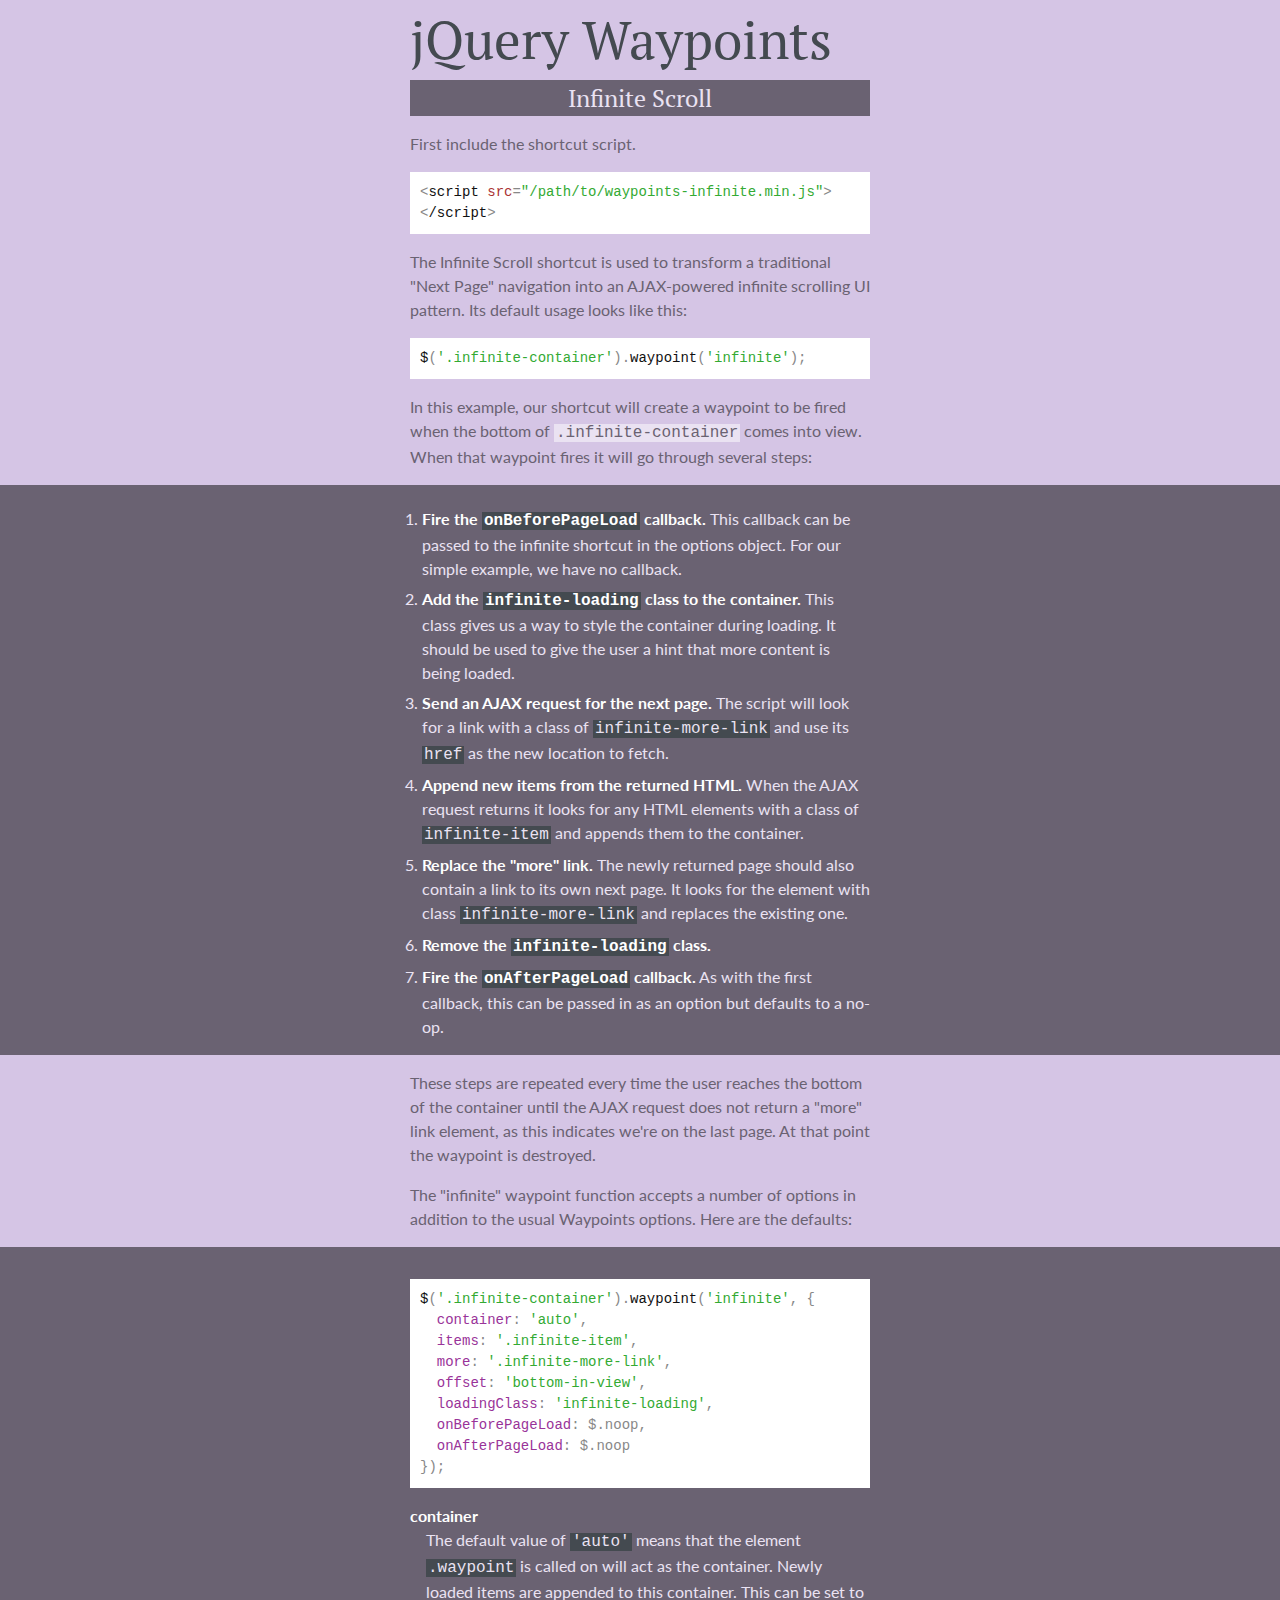
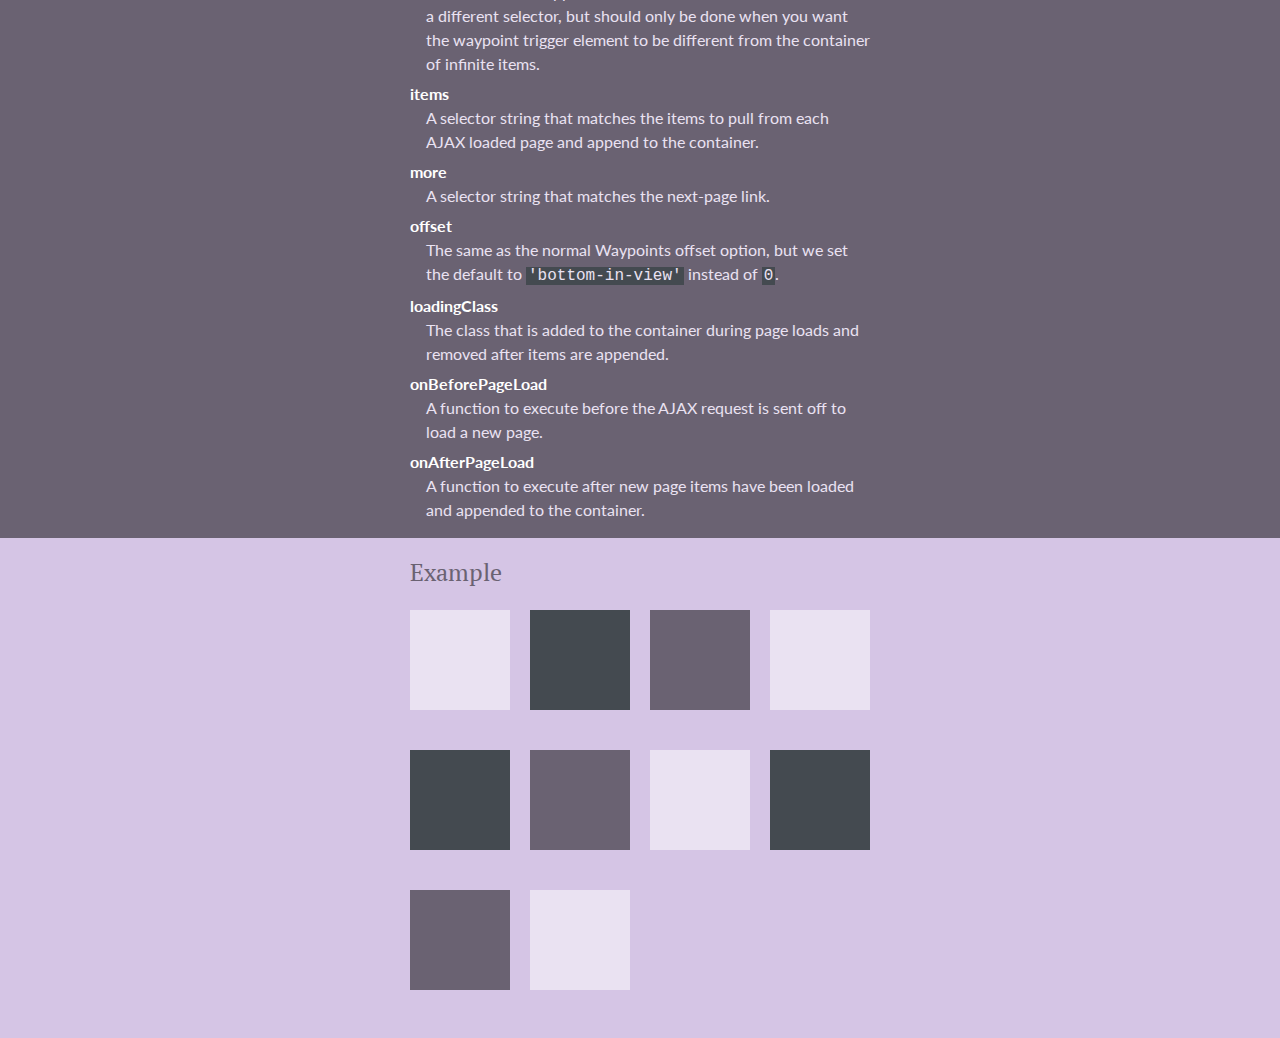
<file: Resources/javascript/imakewebthings-jquery-waypoints-25ab67f/shortcuts/infinite-scroll/index.html>
<!DOCTYPE html>

<html lang="en-US">
<head>
  <meta http-equiv="content-type" content="text/html; charset=UTF-8">
  <title>jQuery Waypoints Infinite Shortcut</title>
  <meta name="description" content="A jQuery Waypoints shortcut extension for easier infinite scrolling">
  <meta name="viewport" content="width=480">

  <link href='http://fonts.googleapis.com/css?family=Ubuntu+Mono|Lato:400,700|PT+Serif:700' rel='stylesheet' type='text/css'>
  <style type="text/css">
    * {
      margin:0;
      padding:0;
    }

    body {
      font-size:16px;
      line-height:1.5;
      color:#6a6272;
      background:#d5c5e5;
      padding-bottom:16px;
      font-family:"Lato", sans-serif;
    }

    .inner {
      width:460px;
      padding:0 10px;
      margin:0 auto;
    }

    h1, h2, h3, h4 {
      font-family:"PT Serif", serif;
      font-weight:normal;
    }

    h1 {
      font-size:53px;
      color:#444a50;
    }

    h2 {
      text-align:center;
      background:#6a6272;
      color:#eae2f2;
      font-size:24px;
    }

    pre {
      white-space:pre-wrap;
      font-size:14px;
      background:#fff;
      padding:10px;
    }

    code {
      font-family:"Ubuntu Mono", monospace;
    }

    p, pre, ul, .example, dl {
      margin-top:16px;
    }

    h3 {
      font-size:24px;
    }

    ol {
      margin-left:12px;
    }

    li {
      margin-top:6px;
    }

    .steps {
      background:#6a6272;
      color:#eae2f2;
      padding:16px 0;
      margin-top:16px;
    }

    .options {
      background:#6a6272;
      color:#eae2f2;
      padding:16px 0;
      margin-top:16px;
    }

    dt {
      font-weight:bold;
      color:#fff;
      margin-top:6px;
    }

    dd {
      margin-left:16px;
    }

    .fn {
      color:#111;
    }
    .kw {
      color:#a33;
    }
    .str {
      color:#3a3;
    }
    .cm {
      color:#33a;
    }
    .key {
      color:#939;
    }

    p code, li code, dl code {
      padding:0 2px;
      background:#eae2f2;
    }

    .steps li code, .options dl code {
      background:#444a50;
    }

    .options strong, .steps strong {
      color:#fff;
    }

    pre code {
      color:#888;
    }

    .infinite-container {
      width:480px;
      margin-left:-20px;
      overflow:hidden;
      position:relative;
    }

    .infinite-container.infinite-loading:after {
      content:"Loading...";
      height:30px;
      line-height:30px;
      position:absolute;
      left:0;
      right:0;
      bottom:0;
      text-align:center;
      background:#6a6272;
      color:#eae2f2;
    }

    .infinite-item {
      float:left;
      width:100px;
      height:100px;
      background:#444a50;
      margin:20px 0 20px 20px;
    }
    .infinite-item:nth-child(3n) {
      background:#6a6272;
    }
    .infinite-item:nth-child(3n+1) {
      background:#eae2f2;
    }

    .infinite-more-link {
      visibility:hidden;
    }
  </style>
</head>
<body>

<div class="header inner">
  <h1>jQuery Waypoints</h1>
  <h2 class="my-sticky-element">Infinite Scroll</h2>
</div>

<div class="inner">
  <p>First include the shortcut script.</p>

  <pre><code>&lt;<span class="fn">script</span> <span class="kw">src</span>=<span class="str">"/path/to/waypoints-infinite.min.js"</span>&gt;&lt;<span class="fn">/script</span>&gt;</code></pre>

  <p>The Infinite Scroll shortcut is used to transform a traditional "Next Page" navigation into an AJAX-powered infinite scrolling UI pattern. Its default usage looks like this:</p>

  <pre><code><span class="fn">$</span>(<span class="str">'.infinite-container'</span>).<span class="fn">waypoint</span>(<span class="str">'infinite'</span>);</code></pre>

  <p>In this example, our shortcut will create a waypoint to be fired when the bottom of <code>.infinite-container</code> comes into view. When that waypoint fires it will go through several steps:</p>
</div>

<div class="steps">
  <div class="inner">
    <ol>
      <li><strong>Fire the <code>onBeforePageLoad</code> callback.</strong> This callback can be passed to the infinite shortcut in the options object. For our simple example, we have no callback.</li>
      <li><strong>Add the <code>infinite-loading</code> class to the container.</strong> This class gives us a way to style the container during loading. It should be used to give the user a hint that more content is being loaded.</li>
      <li><strong>Send an AJAX request for the next page.</strong> The script will look for a link with a class of <code>infinite-more-link</code> and use its <code>href</code> as the new location to fetch.</li>
      <li><strong>Append new items from the returned HTML.</strong> When the AJAX request returns it looks for any HTML elements with a class of <code>infinite-item</code> and appends them to the container.</li>
      <li><strong>Replace the "more" link.</strong> The newly returned page should also contain a link to its own next page. It looks for the element with class <code>infinite-more-link</code> and replaces the existing one.</li>
      <li><strong>Remove the <code>infinite-loading</code> class.</strong></li>
      <li><strong>Fire the <code>onAfterPageLoad</code> callback.</strong> As with the first callback, this can be passed in as an option but defaults to a no-op.</li>
    </ol>
  </div>
</div>

<div class="inner">
  <p>These steps are repeated every time the user reaches the bottom of the container until the AJAX request does not return a "more" link element, as this indicates we're on the last page. At that point the waypoint is destroyed.</p>

  <p>The "infinite" waypoint function accepts a number of options in addition to the usual Waypoints options. Here are the defaults:</p>
</div>

<div class="options">
  <div class="inner">
    <pre><code><span class="fn">$</span>(<span class="str">'.infinite-container'</span>).<span class="fn">waypoint</span>(<span class="str">'infinite'</span>, {
  <span class="key">container</span>: <span class="str">'auto'</span>,
  <span class="key">items</span>: <span class="str">'.infinite-item'</span>,
  <span class="key">more</span>: <span class="str">'.infinite-more-link'</span>,
  <span class="key">offset</span>: <span class="str">'bottom-in-view'</span>,
  <span class="key">loadingClass</span>: <span class="str">'infinite-loading'</span>,
  <span class="key">onBeforePageLoad</span>: $.noop,
  <span class="key">onAfterPageLoad</span>: $.noop
});</code></pre>

    <dl>
      <dt>container</dt>
      <dd>The default value of <code>'auto'</code> means that the element <code>.waypoint</code> is called on will act as the container. Newly loaded items are appended to this container. This can be set to a different selector, but should only be done when you want the waypoint trigger element to be different from the container of infinite items.</dd>
      <dt>items</dt>
      <dd>A selector string that matches the items to pull from each AJAX loaded page and append to the container.</dd>
      <dt>more</dt>
      <dd>A selector string that matches the next-page link.</dd>
      <dt>offset</dt>
      <dd>The same as the normal Waypoints offset option, but we set the default to <code>'bottom-in-view'</code> instead of <code>0</code>.</dd>
      <dt>loadingClass</dt>
      <dd>The class that is added to the container during page loads and removed after items are appended.</dd>
      <dt>onBeforePageLoad</dt>
      <dd>A function to execute before the AJAX request is sent off to load a new page.</dd>
      <dt>onAfterPageLoad</dt>
      <dd>A function to execute after new page items have been loaded and appended to the container.</dd>
    </dl>
  </div>
</div>

<div class="inner example">
  <h3>Example</h3>
  <div class="infinite-container">
    <div class="infinite-item"></div>
    <div class="infinite-item"></div>
    <div class="infinite-item"></div>
    <div class="infinite-item"></div>
    <div class="infinite-item"></div>
    <div class="infinite-item"></div>
    <div class="infinite-item"></div>
    <div class="infinite-item"></div>
    <div class="infinite-item"></div>
    <div class="infinite-item"></div>
  </div>

  <a href="." class="infinite-more-link">More</a>
</div>

<script src="http://ajax.googleapis.com/ajax/libs/jquery/1.8/jquery.min.js"></script>
<script src="../../waypoints.js"></script>
<script src="waypoints-infinite.js"></script>

<script type="text/javascript">
$(document).ready(function() {
  $('.infinite-container').waypoint('infinite');
});
</script>

</body>
</html>
</file>
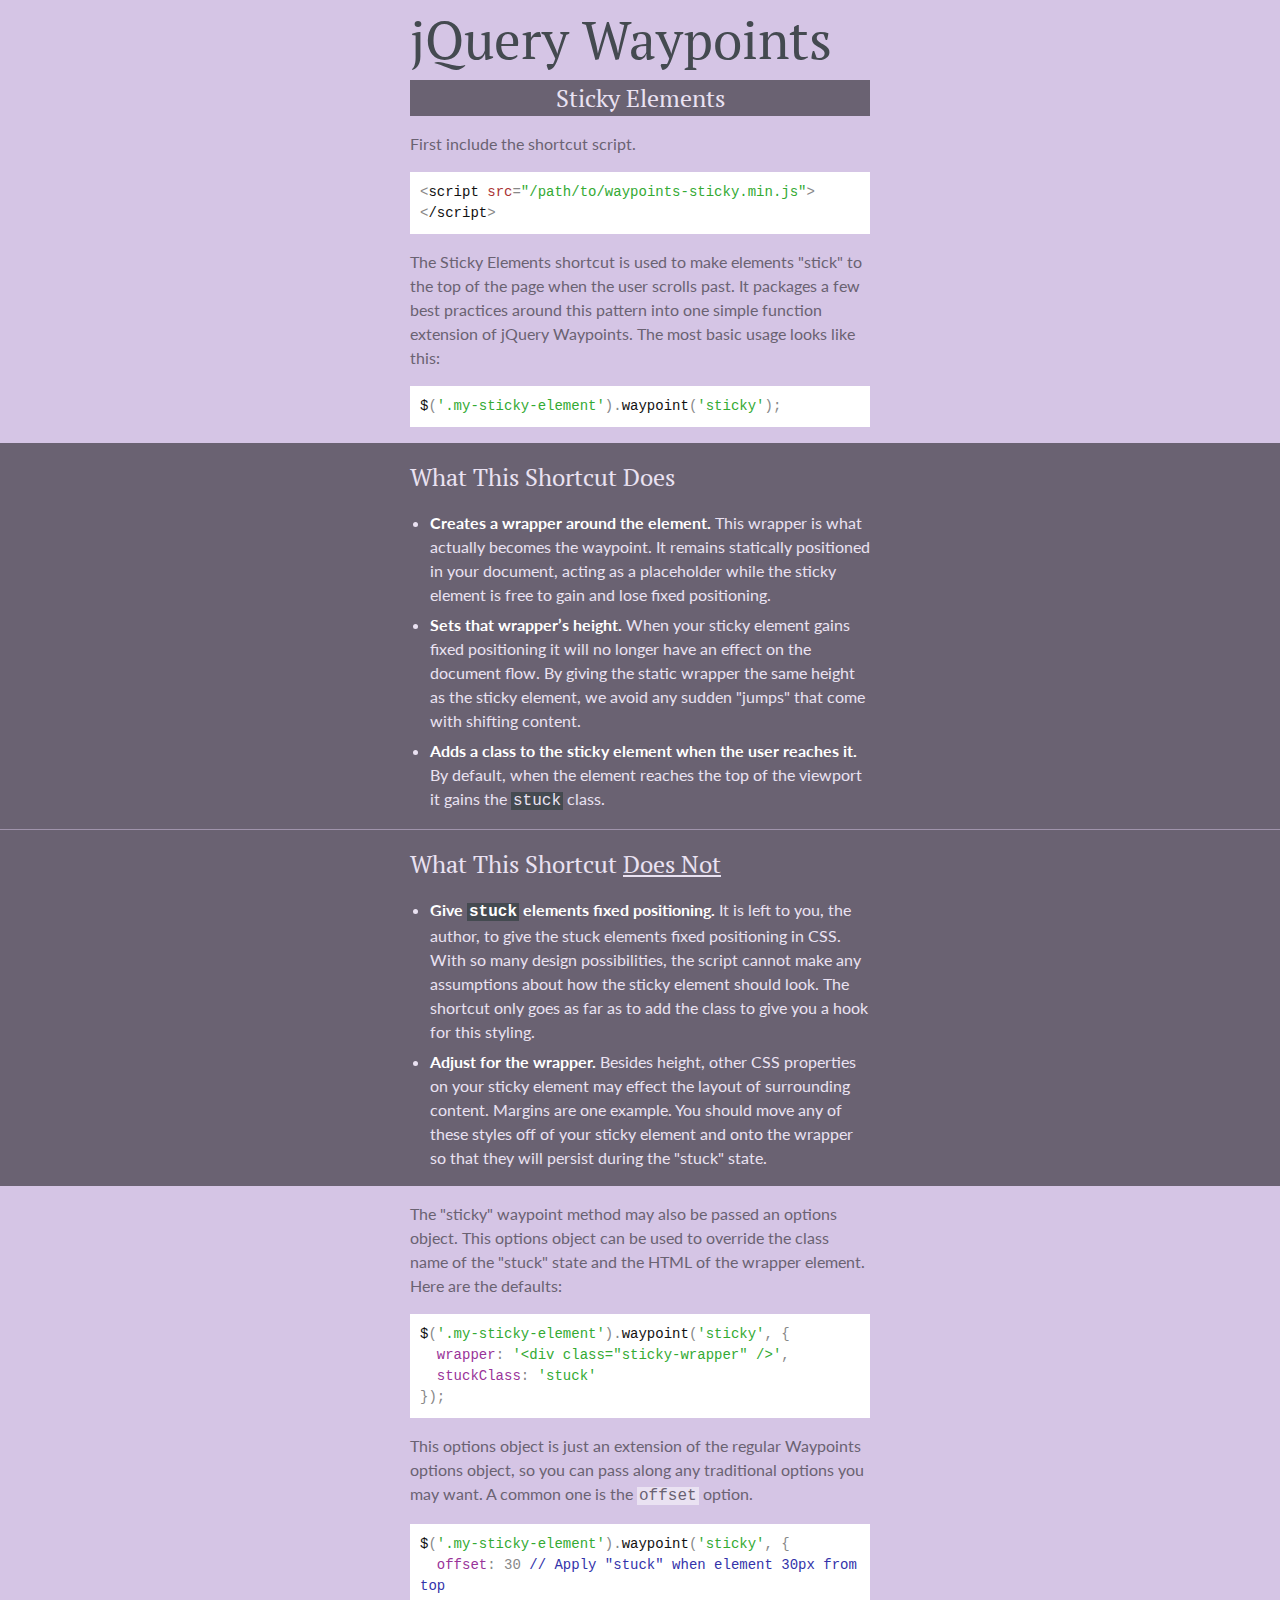
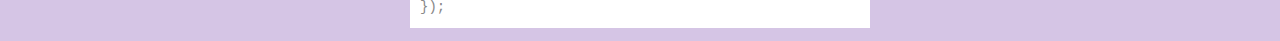
<file: Resources/javascript/imakewebthings-jquery-waypoints-25ab67f/shortcuts/sticky-elements/index.html>
<!DOCTYPE html>

<html lang="en-US">
<head>
	<meta http-equiv="content-type" content="text/html; charset=UTF-8">
	<title>jQuery Waypoints Sticky Shortcut</title>
	<meta name="description" content="A jQuery Waypoints shortcut extension for easier sticky elements">
	<meta name="viewport" content="width=480">

	<link href='http://fonts.googleapis.com/css?family=Ubuntu+Mono|Lato:400,700|PT+Serif:700' rel='stylesheet' type='text/css'>
	<style type="text/css">
		* {
			margin:0;
			padding:0;
		}

		body {
			font-size:16px;
      line-height:1.5;
      color:#6a6272;
      background:#d5c5e5;
      padding-bottom:16px;
      font-family:"Lato", sans-serif;
		}

		.inner {
			width:460px;
			padding:0 10px;
			margin:0 auto;
		}

		h1, h2, h3, h4 {
      font-family:"PT Serif", serif;
      font-weight:normal;
    }

		h1 {
			font-size:53px;
      color:#444a50;
		}

		h2.my-sticky-element {
			text-align:center;
			background:#6a6272;
      color:#eae2f2;
			width:460px;
			margin:0 auto;
			font-size:24px;
		}

		.my-sticky-element.stuck {
			position:fixed;
			top:0;
			box-shadow:0 2px 4px rgba(0, 0, 0, .3);
		}

		pre {
      white-space:pre-wrap;
      font-size:14px;
      background:#fff;
      padding:10px;
    }

    code {
      font-family:"Ubuntu Mono", monospace;
    }

		p, pre, ul {
			margin-top:16px;
		}

		h3 {
			font-size:24px;
		}

		ul {
			margin-left:20px;
		}

		li {
			margin-top:6px;
		}

		strong {
			color:#fff;
		}

		.does {
			background:#6a6272;
      color:#eae2f2;
			padding:16px 0;
			margin-top:16px;
		}

		.does-not {
			background:#6a6272;
      color:#eae2f2;
			padding:16px 0;
			border-top:1px solid #9f93ab;
		}

		.does-not h3 em {
			font-style:normal;
			text-decoration:underline;
		}

		.fn {
      color:#111;
    }
    .kw {
      color:#a33;
    }
    .str {
      color:#3a3;
    }
    .cm {
      color:#33a;
    }
    .key {
      color:#939;
    }

    pre code {
    	color:#888;
    }

    p code, li code {
    	padding:0 2px;
    }
    p code {
    	background:#eae2f2;
    }
    li code {
    	background:#444a50;
    }
	</style>
</head>
<body>

<div class="header inner">
	<h1>jQuery Waypoints</h1>
	<h2 class="my-sticky-element">Sticky Elements</h2>
</div>

<div class="inner">
	<p>First include the shortcut script.</p>

	<pre><code>&lt;<span class="fn">script</span> <span class="kw">src</span>=<span class="str">"/path/to/waypoints-sticky.min.js"</span>&gt;&lt;<span class="fn">/script</span>&gt;</code></pre>

	<p>The Sticky Elements shortcut is used to make elements "stick" to the top of the page when the user scrolls past. It packages a few best practices around this pattern into one simple function extension of jQuery Waypoints. The most basic usage looks like this:</p>

	<pre><code><span class="fn">$</span>(<span class="str">'.my-sticky-element'</span>).<span class="fn">waypoint</span>(<span class="str">'sticky'</span>);</code></pre>
</div>

<div class="does">
	<div class="inner">
		<h3>What This Shortcut Does</h3>

		<ul>
			<li><strong>Creates a wrapper around the element.</strong> This wrapper is what actually becomes the waypoint. It remains statically positioned in your document, acting as a placeholder while the sticky element is free to gain and lose fixed positioning.</li>
			<li><strong>Sets that wrapper&rsquo;s height.</strong> When your sticky element gains fixed positioning it will no longer have an effect on the document flow. By giving the static wrapper the same height as the sticky element, we avoid any sudden "jumps" that come with shifting content.</li>
			<li><strong>Adds a class to the sticky element when the user reaches it.</strong> By default, when the element reaches the top of the viewport it gains the <code>stuck</code> class.</li>
		</ul>
	</div>
</div>

<div class="does-not">
	<div class="inner">
		<h3>What This Shortcut <em>Does Not</em></h3>

		<ul>
			<li><strong>Give <code>stuck</code> elements fixed positioning.</strong> It is left to you, the author, to give the stuck elements fixed positioning in CSS. With so many design possibilities, the script cannot make any assumptions about how the sticky element should look. The shortcut only goes as far as to add the class to give you a hook for this styling.</li>
			<li><strong>Adjust for the wrapper.</strong> Besides height, other CSS properties on your sticky element may effect the layout of surrounding content. Margins are one example. You should move any of these styles off of your sticky element and onto the wrapper so that they will persist during the "stuck" state.</li>
		</ul>
	</div>
</div>

<div class="inner">
	<p>The "sticky" waypoint method may also be passed an options object. This options object can be used to override the class name of the "stuck" state and the HTML of the wrapper element. Here are the defaults:</p>

	<pre><code><span class="fn">$</span>(<span class="str">'.my-sticky-element'</span>).<span class="fn">waypoint</span>(<span class="str">'sticky'</span>, {
  <span class="key">wrapper</span>: <span class="str">'&lt;div class="sticky-wrapper" /&gt;'</span>,
  <span class="key">stuckClass</span>: <span class="str">'stuck'</span>
});</code></pre>

	<p>This options object is just an extension of the regular Waypoints options object, so you can pass along any traditional options you may want. A common one is the <code>offset</code> option.</p>

	<pre><code><span class="fn">$</span>(<span class="str">'.my-sticky-element'</span>).<span class="fn">waypoint</span>(<span class="str">'sticky'</span>, {
  <span class="key">offset</span>: 30 <span class="cm">// Apply "stuck" when element 30px from top</span>
});</code></pre>
</div>

<script src="http://ajax.googleapis.com/ajax/libs/jquery/1.8/jquery.min.js"></script>
<script src="../../waypoints.js"></script>
<script src="waypoints-sticky.js"></script>

<script type="text/javascript">
$(document).ready(function() {
	$('.my-sticky-element').waypoint('sticky');
});
</script>

</body>
</html>
</file>
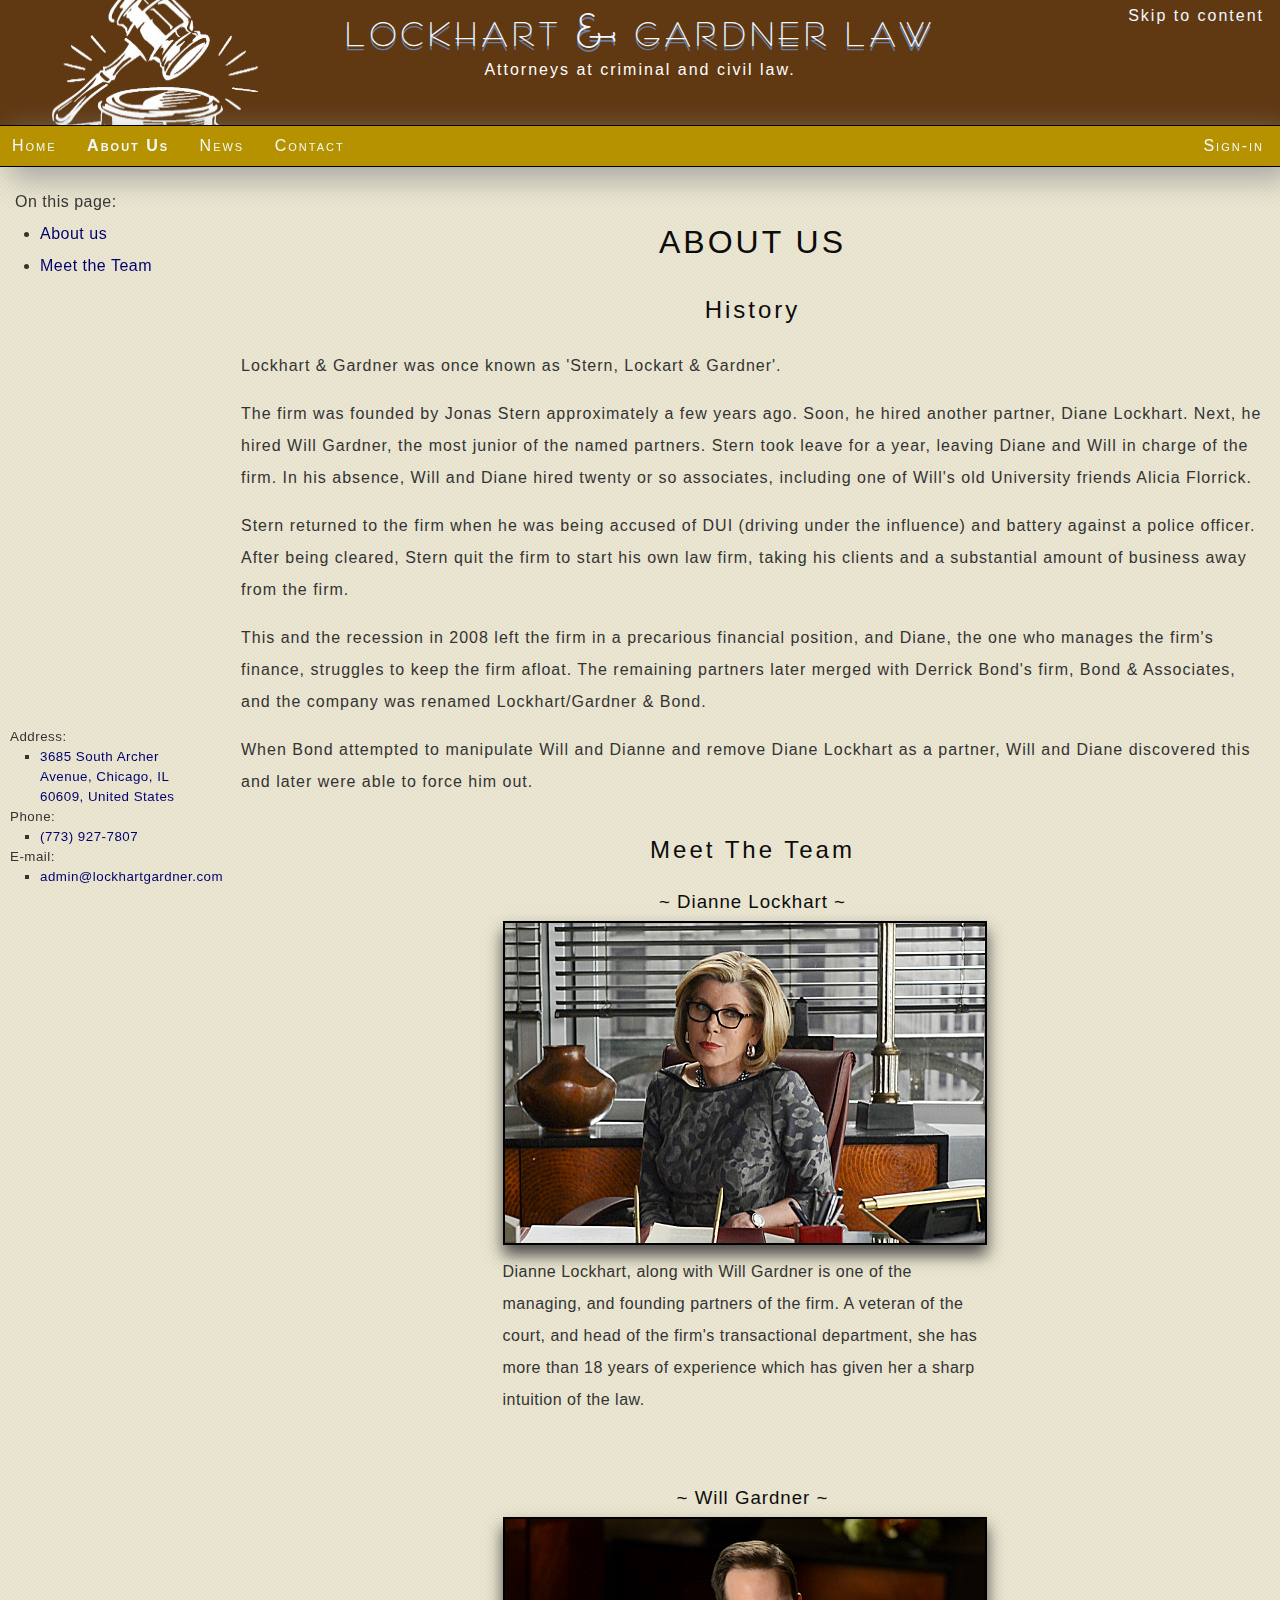
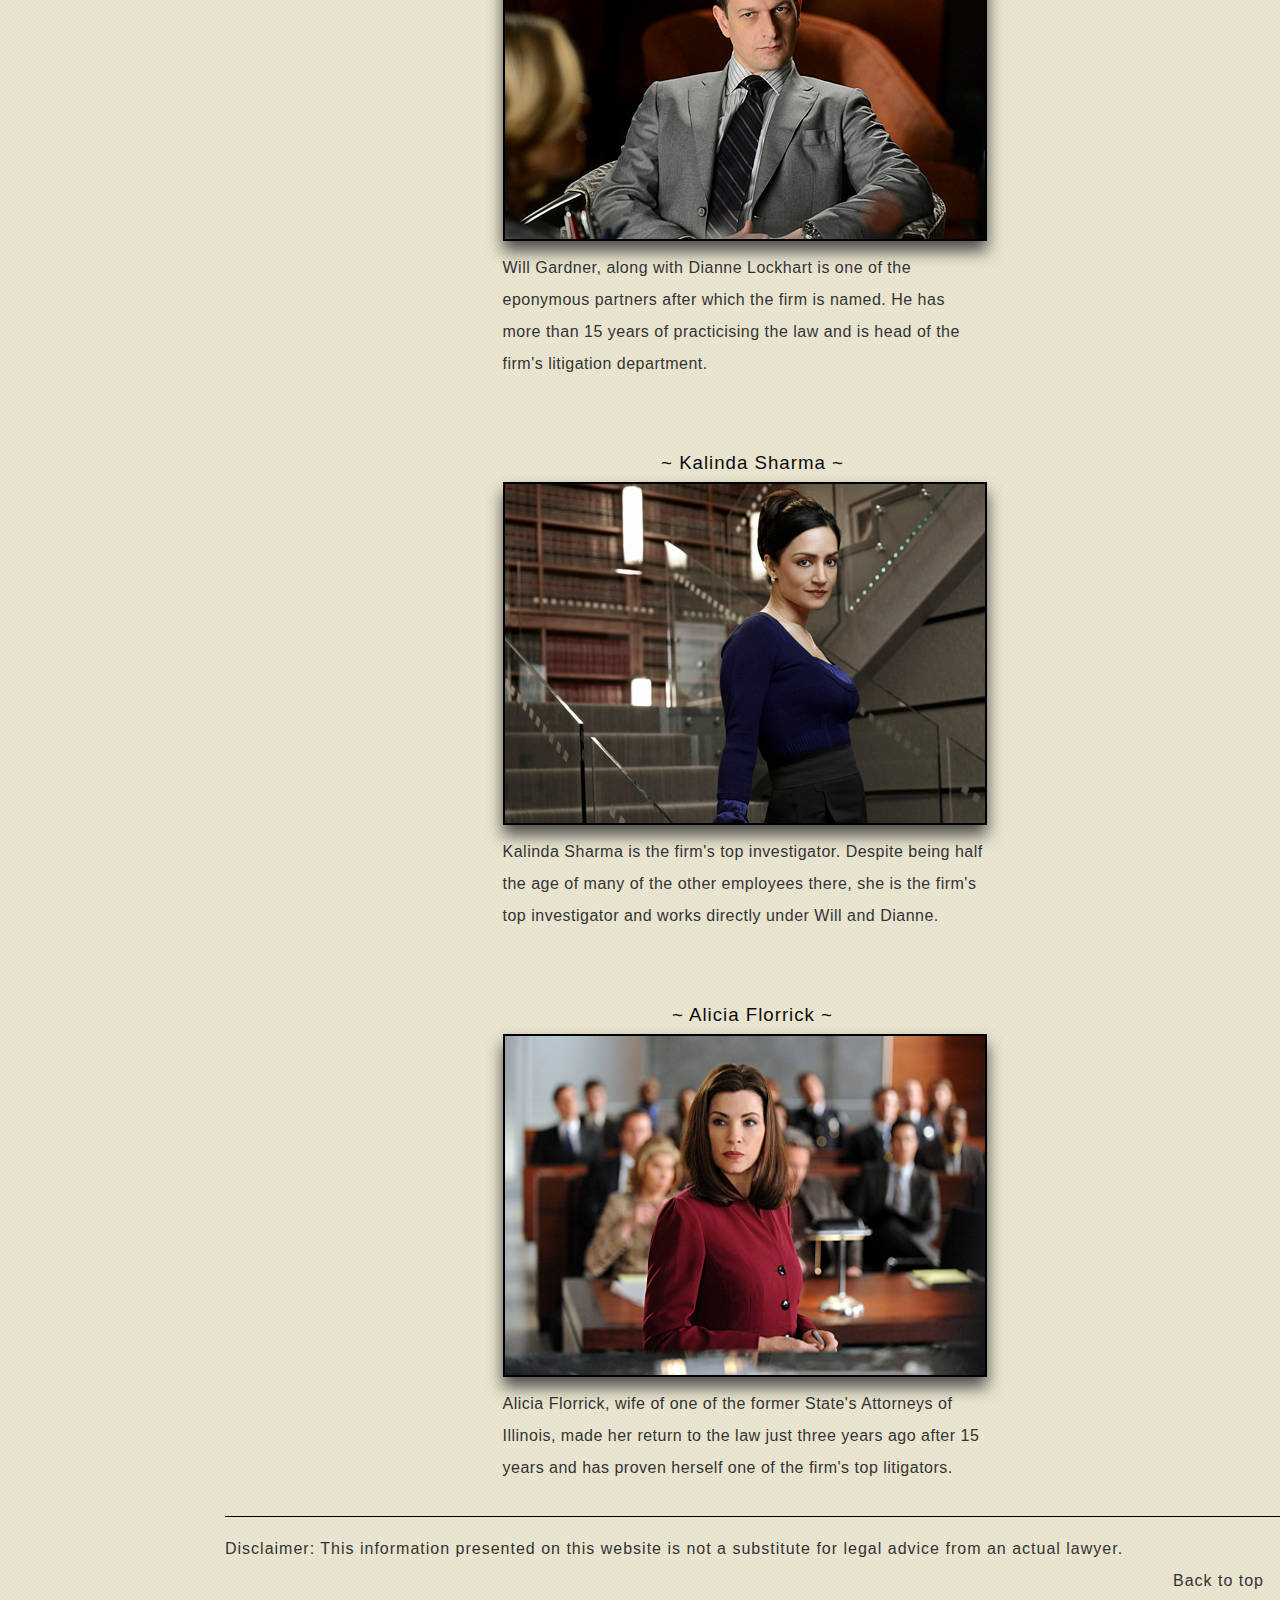
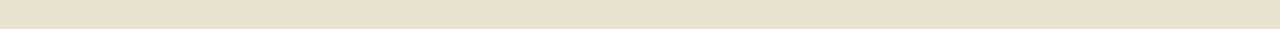
<file: about-us.html>
<!DOCTYPE html>
<html lang="en" dir="ltr">
<head>
	<meta charset="utf-8" />
	<meta http-equiv="X-UA-Compatible" content="IE=edge,chrome=1" />
	<title>Lockart &amp; Garder Law - About Us</title>
	<!-- javascript -->
	<script src="Resources/javascript/modernizr.custom.46917.js"></script>
	<script src="Resources/javascript/jquery-1.9.1.min.js" type="text/javascript"></script>
	<script src="Resources/javascript/waypoints.min.js" type="text/javascript"></script>
	<script src="Resources/javascript/waypoints-sticky.min.js" type="text/javascript"></script>
	<script src="Resources/javascript/lockhart-gardner.js"></script>
	<!-- This one css file also references other css files -->
	<link href="Resources/default.css" rel="stylesheet" type="text/css">
	<link href="Resources/default-print.css" rel="stylesheet" type="text/css" media="print">
</head>

<body>
	<div id="container">
		<a name="top"></a>
		<!-- This header displays the logo and the firm title and slogan -->
		<header>
			<div id="content-link">
				<a href="#main-content">Skip to content</a>
			</div>
			<h1>Lockhart &amp; Gardner Law</h1>
			<noscript>
				For best viewing experiences, please enable Javascript in your browser.
			</noscript>
			<p>Attorneys at criminal and civil law.</p>
		</header>
		<!-- End header -->
		<!-- This nav displays the top navgiation -->
		<nav id="top-navigation">
			<ul>
				<li id="top-nav-home-link"><a href="index.html">Home</a></li>
				<li id="top-nav-link1"><a href="about-us.html"><strong>About Us</strong></a></li>
				<li id="top-nav-link2"><a href="news.html">News</a></li>
				<li id="top-nav-link3"><a href="contact.html">Contact</a></li>
			</ul>
			<a name="main-content"></a>

			<span class="sign-in-sign-out-link"><a href="sign-in.html">Sign-in</a></span>
		</nav>
		<!-- End top navigation -->
		<!-- These divs are hidden by deafult and are displayed when there's a mouse over one of the li tags in the top navigation -->
		<div class="drop-down" id="about-us-dropdown">
			<div class="left">
				<p>Our greatest strengths lie in criminal defense, but we are also offer a range of other services in civil prosecution and family law.
				<br /><br />
				Ring us now: we're here to help: <strong><a href="tel:7739277807">(773) 927-7807</a></strong></p>
			</div>
			<div class="right">
				<h3>About Us</h3>
				<p>Lockhart &amp; Gardner - we believe in fairness and will fight for you in court.</p>
			</div>
		</div>
		<div class="drop-down" id="news-dropdown">
			<div class="left">
				<h3>Catch-up on the latest Lockhart-Gardner news here!</h3>
				<p>You can also read-up on latest case outcomes that have already been committed to the public record.</p>
			</div>
			<div class="right">
				<h3>Most recent news headline</h3>
				<p>
					<ul>
						<li><a href="news.html">Airport Link Class Action Suit Proceedings To Proceed</a></li>
					</ul>
				</p>
			</div>
		</div>
		<div class="drop-down" id="contact-us-dropdown">
			<div class="left">
				<h3>Important!</h3>
				<p>Until you have officially retained us as your lawyers, any form of communication with us is not protected under Attorney-Client privelege.</p>
			</div>
			<div class="right">
				<h3>Are you a current client?</h3>
				<p>You can communicate with your lawyers directly by clicking on the 'Sign-In' link at the top right of the page.
			</div>
		</div>
		<div class="drop-down" id="sign-in-sign-out-dropdown">
			<div class="left">
				<h3>Are you a current client?</h3>
				<p>
					<a href="sign-in.html">Click here</a> to login to the website and view information about your case. Have your <strong>Client ID</strong> and <strong>Password</strong> ready.
				</p>
			</div>
			<div class="right">
				<h3>If you're not a client...</h3>
				<p>...and you're still wanting to get into contact with a lawyer, click on the 'Contact' link instead.</p>
			</div>
		</div>
		<!-- End hidden divs -->
		<div id="content">
			<nav id="left-navigation">
				<ul>
					<li>On this page:</li>
					<li><a href="#toc1">About us</a></li>
					<li><a href="#toc2">Meet the Team</a></li>
				</ul>
			</nav>
			<aside id="article-aside">
				<dl>
					<dt>Address:</dt>
						<dd>
							<a href="https://maps.google.com.au/maps?q=3685+South+Archer+Avenue,+Chicago,+IL+60609,+United+States&ll=41.827155,-87.678044&spn=0.009018,0.019269&hnear=3685+S+Archer+Ave,+Chicago,+Illinois+60609,+United+States&gl=au&t=m&z=16" target="_blank">
								3685 South Archer Avenue, Chicago, IL 60609, United States
							</a>
						</dd>
					<dt>Phone: </dt>
						<dd><a href="tel:7739277807">(773) 927-7807</a></dd>
					<dt>E-mail: </dt>
						<dd><a href="mailto:admin@lockhartgardner.com">admin@lockhartgardner.com</a></dd>
				</dl>
			</aside>

			<article class="with-left-margin">
				<a name="toc1"></a>
				<h1>About Us</h1>
				<h2>History</h2>
				<p>Lockhart &amp; Gardner was once known as 'Stern, Lockart &amp; Gardner'.</p>

				<p>The firm was founded by Jonas Stern approximately a few years ago. Soon, he hired another partner, Diane Lockhart. Next, he hired Will Gardner, the most junior of the named partners. Stern took leave for a year, leaving Diane and Will in charge of the firm. In his absence, Will and Diane hired twenty or so associates, including one of Will's old University friends Alicia Florrick.</p>

				<p>Stern returned to the firm when he was being accused of DUI (driving under the influence) and battery against a police officer. After being cleared, Stern quit the firm to start his own law firm, taking his clients and a substantial amount of business away from the firm.</p>

				<p>This and the recession in 2008 left the firm in a precarious financial position, and Diane, the one who manages the firm's finance, struggles to keep the firm afloat. The remaining partners later merged with Derrick Bond's firm, Bond &amp; Associates, and the company was renamed Lockhart/Gardner &amp; Bond. </p>

				<p>When Bond attempted to manipulate Will and Dianne and remove Diane Lockhart as a partner, Will and Diane discovered this and later were able to force him out. </p>

				<a name="toc2"></a>
				<h2>Meet the Team</h2>

				<h3 class="partner-name">Dianne Lockhart</h3>
				<figure>
					<img src="Resources/images/DianneLockhart.jpg" alt="Dianne Lockhart, one of the managing and named partners of the firm" width="480" height="320" />
					<figcaption>
						Dianne Lockhart, along with Will Gardner is one of the managing, and founding partners of the firm. A veteran of the court, and head of the firm's transactional department, she has more than 18 years of experience which has given her a sharp intuition of the law.
					</figcaption>
				</figure>
				
				<h3 class="partner-name">Will Gardner</h3>
				<figure>
					<img src="Resources/images/WillGardner.jpg" alt="Will Gardner, one of the managing and named partners of the firm" width="480" height="320" />
					<figcaption>
						Will Gardner, along with Dianne Lockhart is one of the eponymous partners after which the firm is named. He has more than 15 years of practicising the law and is head of the firm's litigation department.
					</figcaption>
				</figure>

				<h3 class="partner-name">Kalinda Sharma</h3>
				<figure>
					<img src="Resources/images/kalinda_sharma_snap.jpg" alt="Kalinda Sharma, employee of Lockhart Gardner and its top investigator" width="480" height="339" />
					<figcaption>
						Kalinda Sharma is the firm's top investigator. Despite being half the age of many of the other employees there, she is the firm's top investigator and works directly under Will and Dianne.
					</figcaption>
				</figure>

				<h3 class="partner-name">Alicia Florrick</h3>
				<figure>
					<img src="Resources/images/alicia_court.jpg" alt="Alicia Florrick, one of the firm's top litigators and a rising star in the Chicago legal profession" width="480" height="339" />
					<figcaption>
						Alicia Florrick, wife of one of the former State's Attorneys of Illinois, made her return to the law just three years ago after 15 years and has proven herself one of the firm's top litigators.
					</figcaption>
				</figure>
			</article>
		</div>
	</div>

	<footer>
		Disclaimer: This information presented on this website is not a substitute for legal advice from an actual lawyer. 
		<div id="top-link">
			<a href="#top">Back to top</a>
		</div>
	</footer>

	<a name="#bottom-anchor"></a>
</body>

</html>
</file>
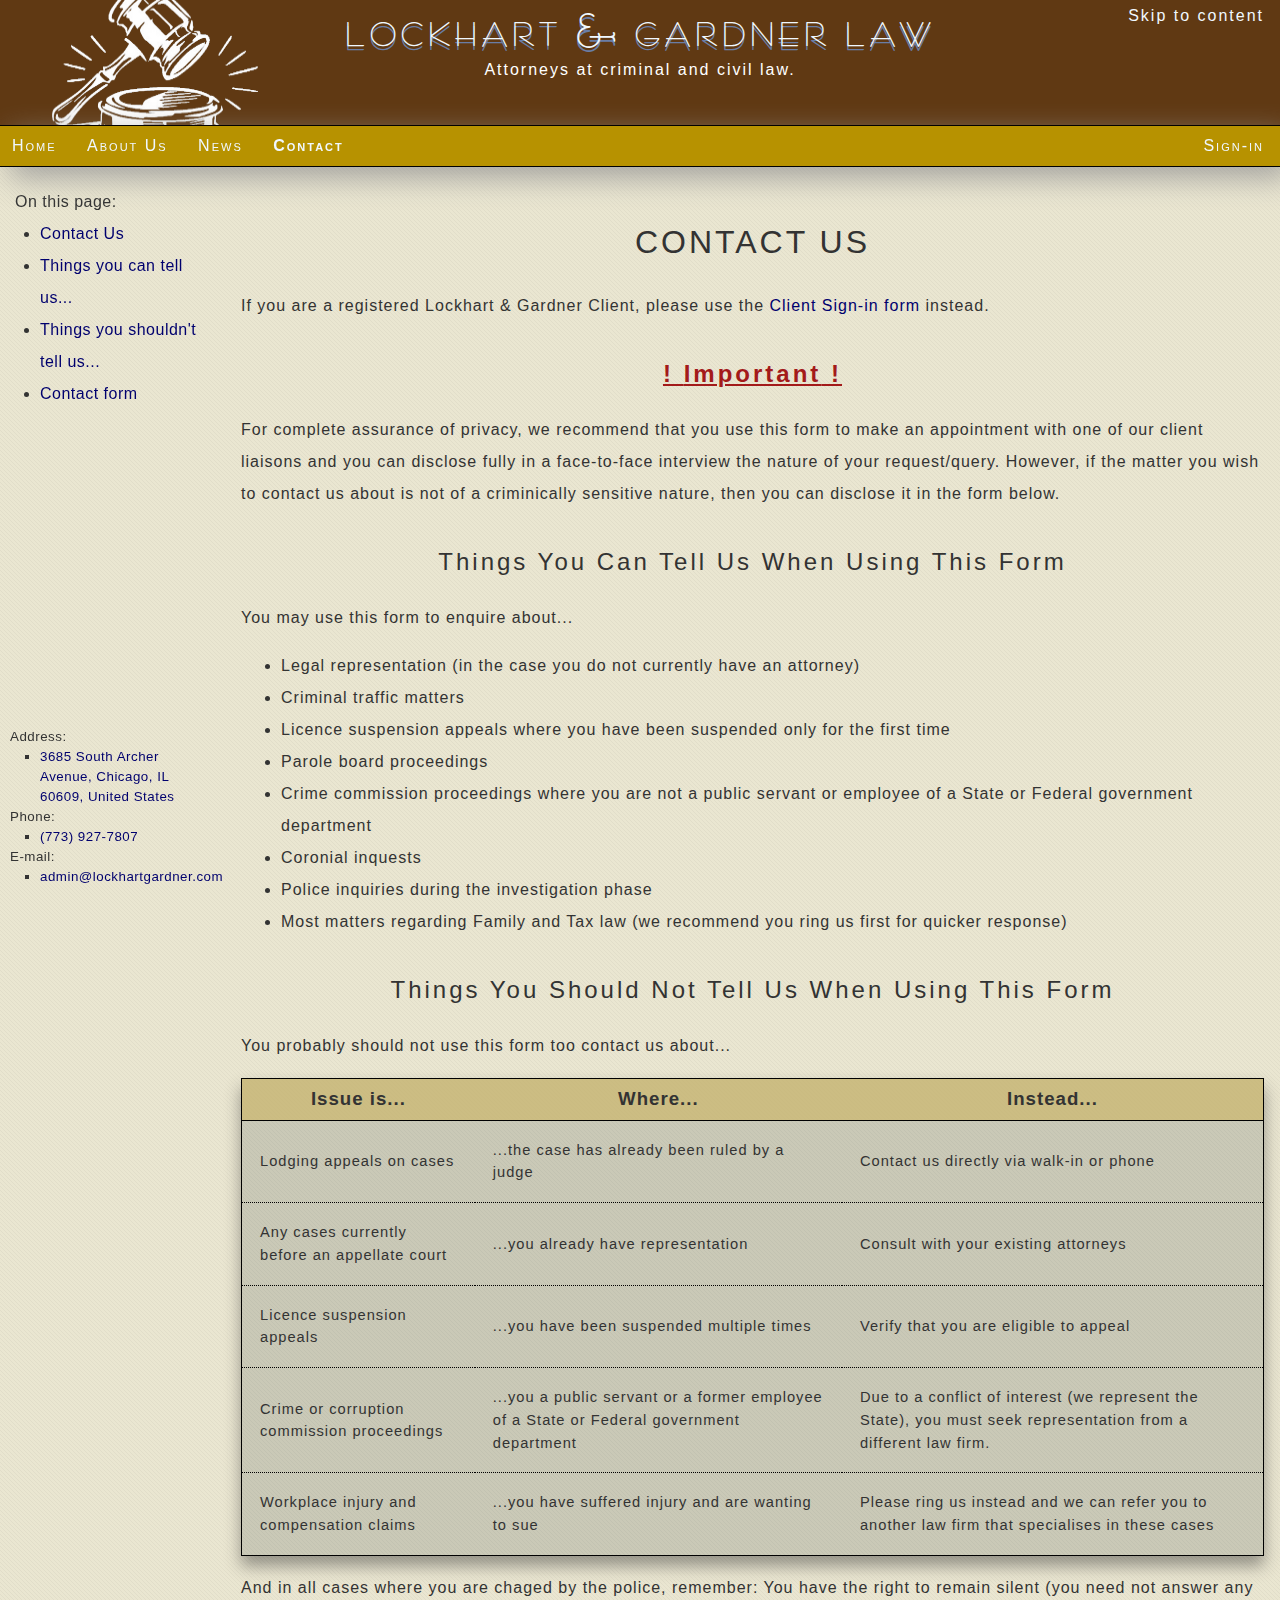
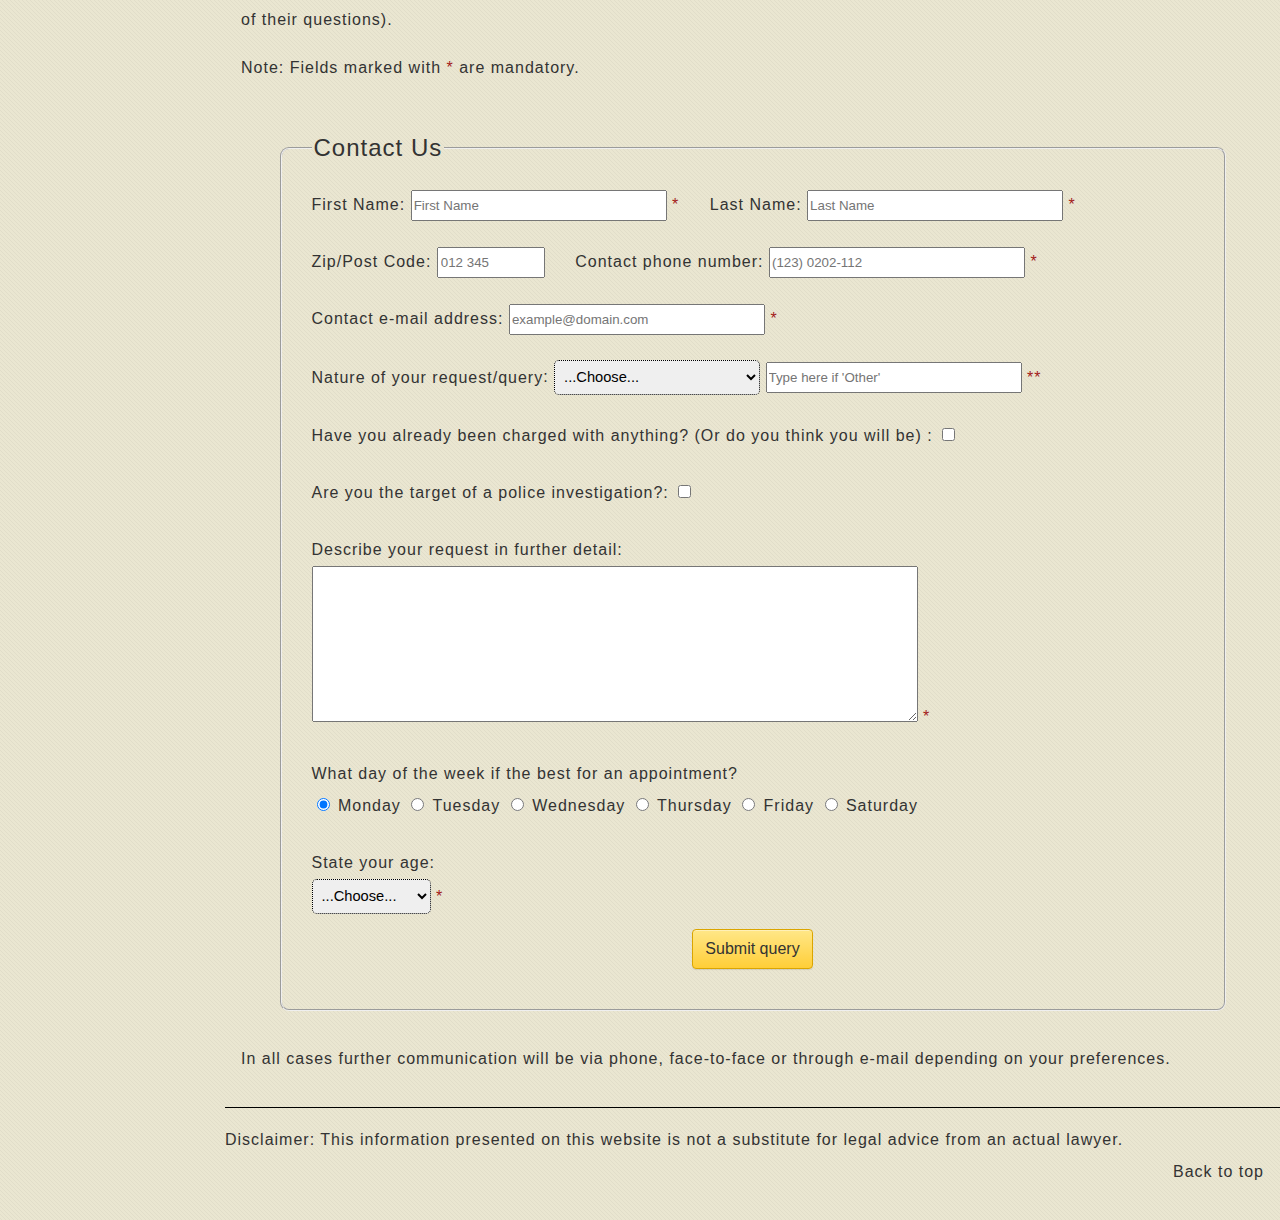
<file: contact.html>
<!DOCTYPE html>
<html lang="en" dir="ltr">
<head>
	<meta charset="utf-8" />
	<meta http-equiv="X-UA-Compatible" content="IE=edge,chrome=1" />
	<title>Lockart &amp; Garder Law - Contact Us</title>
	<!-- javascript -->
	<script src="Resources/javascript/modernizr.custom.46917.js"></script>
	<script src="Resources/javascript/jquery-1.9.1.min.js" type="text/javascript"></script>
	<script src="Resources/javascript/waypoints.min.js" type="text/javascript"></script>
	<script src="Resources/javascript/waypoints-sticky.min.js" type="text/javascript"></script>
	<script src="Resources/javascript/lockhart-gardner.js"></script>
	<!-- This one css file also references other css files -->
	<link href="Resources/default.css" rel="stylesheet" type="text/css">
	<link href="Resources/default-print.css" rel="stylesheet" type="text/css" media="print">
</head>

<body>
	<div id="container">
		<a name="top"></a>
		<!-- This header displays the logo and the firm title and slogan -->
		<header>
			<div id="content-link">
				<a href="#main-content">Skip to content</a>
			</div>
			<h1>Lockhart &amp; Gardner Law</h1>
			<noscript>
				For best viewing experiences, please enable Javascript in your browser.
			</noscript>
			<p>Attorneys at criminal and civil law.</p>
		</header>
		<!-- End header -->
		<!-- This nav displays the top navgiation -->
		<nav id="top-navigation">
			<ul>
				<li id="top-nav-home-link"><a href="index.html">Home</a></li>
				<li id="top-nav-link1"><a href="about-us.html">About Us</a></li>
				<li id="top-nav-link2"><a href="news.html">News</a></li>
				<li id="top-nav-link3"><a href="contact.html"><strong>Contact</strong></a></li>
			</ul>
			<a name="main-content"></a>

			<span class="sign-in-sign-out-link"><a href="sign-in.html">Sign-in</a></span>
		</nav>
		<!-- End top navigation -->
		<!-- These divs are hidden by deafult and are displayed when there's a mouse over one of the li tags in the top navigation -->
		<div class="drop-down" id="about-us-dropdown">
			<div class="left">
				<p>Our greatest strengths lie in criminal defense, but we are also offer a range of other services in civil prosecution and family law.
				<br /><br />
				Ring us now: we're here to help: <strong><a href="tel:7739277807">(773) 927-7807</a></strong></p>
			</div>
			<div class="right">
				<h3>About Us</h3>
				<p>Lockhart &amp; Gardner - we believe in fairness and will fight for you in court.</p>
			</div>
		</div>
		<div class="drop-down" id="news-dropdown">
			<div class="left">
				<h3>Catch-up on the latest Lockhart-Gardner news here!</h3>
				<p>You can also read-up on latest case outcomes that have already been committed to the public record.</p>
			</div>
			<div class="right">
				<h3>Most recent news headline</h3>
				<p>
					<ul>
						<li><a href="news.html">Airport Link Class Action Suit Proceedings To Proceed</a></li>
					</ul>
				</p>
			</div>
		</div>
		<div class="drop-down" id="contact-us-dropdown">
			<div class="left">
				<h3>Important!</h3>
				<p>Until you have officially retained us as your lawyers, any form of communication with us is not protected under Attorney-Client privelege.</p>
			</div>
			<div class="right">
				<h3>Are you a current client?</h3>
				<p>You can communicate with your lawyers directly by clicking on the 'Sign-In' link at the top right of the page.
			</div>
		</div>
		<div class="drop-down" id="sign-in-sign-out-dropdown">
			<div class="left">
				<h3>Are you a current client?</h3>
				<p>
					<a href="sign-in.html">Click here</a> to login to the website and view information about your case. Have your <strong>Client ID</strong> and <strong>Password</strong> ready.
				</p>
			</div>
			<div class="right">
				<h3>If you're not a client...</h3>
				<p>...and you're still wanting to get into contact with a lawyer, click on the 'Contact' link instead.</p>
			</div>
		</div>
		<!-- End hidden divs -->
		<div id="content">
			<nav id="left-navigation">
				<ul>
					<li>On this page:</li>
					<li><a href="#toc1">Contact Us</a></li>
					<li><a href="#toc2">Things you can tell us...</a></li>
					<li><a href="#toc2a">Things you shouldn't tell us...</a></li>
					<li><a href="#toc3">Contact form</a></li>
				</ul>
			</nav>
			<aside id="article-aside">
				<dl>
					<dt>Address:</dt>
						<dd>
							<a href="https://maps.google.com.au/maps?q=3685+South+Archer+Avenue,+Chicago,+IL+60609,+United+States&ll=41.827155,-87.678044&spn=0.009018,0.019269&hnear=3685+S+Archer+Ave,+Chicago,+Illinois+60609,+United+States&gl=au&t=m&z=16" target="_blank">
								3685 South Archer Avenue, Chicago, IL 60609, United States
							</a>
						</dd>
					<dt>Phone: </dt>
						<dd><a href="tel:7739277807">(773) 927-7807</a></dd>
					<dt>E-mail: </dt>
						<dd><a href="mailto:admin@lockhartgardner.com">admin@lockhartgardner.com</a></dd>
				</dl>
			</aside>

			<section class="with-left-margin" id="contact-article">
				<a name="toc1"></a>
				<h1>Contact Us</h1>
				<p>If you are a registered Lockhart &amp; Gardner Client, please use the <a href="sign-in.html">Client Sign-in form</a> instead.</p>
				<a name="toc2"></a>
				<h2 class="exclamation">Important</h2>
				<p>For complete assurance of privacy, we recommend that you use this form to make an appointment with one of our client liaisons and you can disclose fully in a face-to-face interview the nature of your request/query. However, if the matter you wish to contact us about is not of a criminically sensitive nature, then you can disclose it in the form below.</p>
				<h2>Things you can tell us when using this form</h2>
				<p>You may use this form to enquire about...
					<ul>
						<li>Legal representation (in the case you do not currently have an attorney)</li>
						<li>Criminal traffic matters </li>
						<li>Licence suspension appeals where you have been suspended only for the first time </li>
						<li>Parole board proceedings </li>
						<li>Crime commission proceedings where you are not a public servant or employee of a State or Federal government department </li>
						<li>Coronial inquests </li>
						<li>Police inquiries during the investigation phase </li>
						<li>Most matters regarding Family and Tax law (we recommend you ring us first for quicker response)</li>
					</ul>
				</p>
				<a name="toc2a"></a>
				<h2>Things you should not tell us when using this form</h2>
				<p>You probably should not use this form too contact us about...
					<table>
						<thead>
							<tr>
								<th>Issue is...</th>
								<th>Where...</th>
								<th>Instead...</th>
							</tr>
						</thead>
						<tbody>
							<tr>
								<td>Lodging appeals on cases </td>
								<td>...the case has already been ruled by a judge</td>
								<td>Contact us directly via walk-in or phone</td>
							</tr>
							<tr>
								<td>Any cases currently before an appellate court</td>
								<td>...you already have representation</td>
								<td>Consult with your existing attorneys</td>
							</tr>
							<tr>
								<td>Licence suspension appeals </td>
								<td>...you have been suspended multiple times</td>
								<td>Verify that you are eligible to appeal</td>
							</tr>
							<tr>
								<td>Crime or corruption commission proceedings </td>
								<td>...you a public servant or a former employee of a State or Federal government department</td>
								<td>Due to a conflict of interest (we represent the State), you must seek representation from a different law firm.</td>
							</tr>
							<tr>
								<td>Workplace injury and compensation claims</td>
								<td>...you have suffered injury and are wanting to sue</td>
								<td>Please ring us instead and we can refer you to another law firm that specialises in these cases</td>
							</tr>
						</tbody>
					</table>
					<p>And in all cases where you are chaged by the police, remember: You have the right to remain silent (you need not answer any of their questions).</p>
					<p>Note: Fields marked with <span>*</span> are mandatory.</p>
				</p>
				<p>
					<a name="toc3"></a>
					<form id="contact-form" method="post">
						<fieldset>
							<legend>Contact Us</legend>
							<label id="fname_field">
								<span>First Name</span>
								<input type="text" id="firstname" name="contact_fname" placeholder="First Name" />
								<span>*</span>
							</label>
							
							<label for="firstname">
								<span>Last Name</span>
								<input type="text" id="lastname" name="contact_lname" placeholder="Last Name" />
								<span>*</span>
							</label>

							<label for="zipcode">
								<span>Zip/Post Code</span>
								<input type="number" id="zipcode" name="contact_zipcode" placeholder="012 345" />
								<span></span>
							</label>

							<label for="phonenumber">
								<span>Contact phone number</span>
								<input type="text" id="phonenumber" name="contact_phnumber" placeholder="(123) 0202-112" />
								<span>*</span>
							</label>

							<label for="email">
								<span>Contact e-mail address</span>
								<input type="text" id="email" name="contact_email" placeholder="example@domain.com" />
								<span>*</span>
							</label>

							<label for="requestnature">
								<span>Nature of your request/query</span>
								<select id="requestnature">
									<option value="appt">Appointment request</option>
									<option value="req4rep">Request for representation</option>
									<option value="other">Other</option>
									<option value="" selected>...Choose...</option>
								</select>
								<input type="text" id="requestnatureother" name="contact_requestnatureother" placeholder="Type here if 'Other'" />
								<span>**</span>
							</label>

							<label for="alreadycharged">
								<span>Have you already been charged with anything? (Or do you think you will be) </span>
								<input type="checkbox" id="alreadychaged" name="contact_alreadycharged" value="iamacriminal" />
								<span></span>
							</label>

							<label for="isasuspect">
								<span>Are you the target of a police investigation?</span>
								<input type="checkbox" id="isasuspect" name="contact_isasuspect" value="iamasuspect" />
								<span></span>
							</label>

							<label for="details">
								<span>Describe your request in further detail</span> <br/>
								<textarea id="details" name="contact_details"></textarea>
								<span>*</span>
							</label>

							<br />
							
							<div class="non-spanning-header">What day of the week if the best for an appointment? <span></span></div>

							<div class="non-spanning-header">
								<label for="monday">    <input type="radio" id="monday" name="days" value="Monday" checked />  	Monday</label>
								<label for="tuesday">   <input type="radio" id="tuesday" name="days" value="Tuesday" />     	Tuesday</label>
								<label for="wednesday"> <input type="radio" id="wednesday" name="days" value="Wednesday" /> 	Wednesday</label>
								<label for="thursday">  <input type="radio" id="thursday" name="days" value="Thursday" />   	Thursday</label>
								<label for="friday">    <input type="radio" id="friday" name="days" value="Friday" />       	Friday</label>
								<label for="saturday">  <input type="radio" id="saturday" name="days" value="Saturday" />   	Saturday</label>
							</div>

							<label for="agedeclaration">
								<span>State your age</span> <br/>
								<select id="agedeclaration">
									<option value="" selected>...Choose...</option>
									<option value="seventeen">17 and under</option>
									<option value="eighteen">18 to 21</option>
									<option value="twentyone">22 and over</option>
								</select>
								<span>*</span>
							</label>

							<input class="button" type="submit" id="contactsubmit" name="contactsubmit" value="Submit query" onclick="return checkContactForm();" />
							<span id="info-msg-confirm"></span>
						</fieldset>
					</form>
					In all cases further communication will be via phone, face-to-face or through e-mail depending on your preferences.
				</p>
			</section>
		</div>
	</div>

	<footer>
		Disclaimer: This information presented on this website is not a substitute for legal advice from an actual lawyer. 
		<div id="top-link">
			<a href="#top">Back to top</a>
		</div>
	</footer>

	<a name="#bottom-anchor"></a>
</body>

</html>
</file>
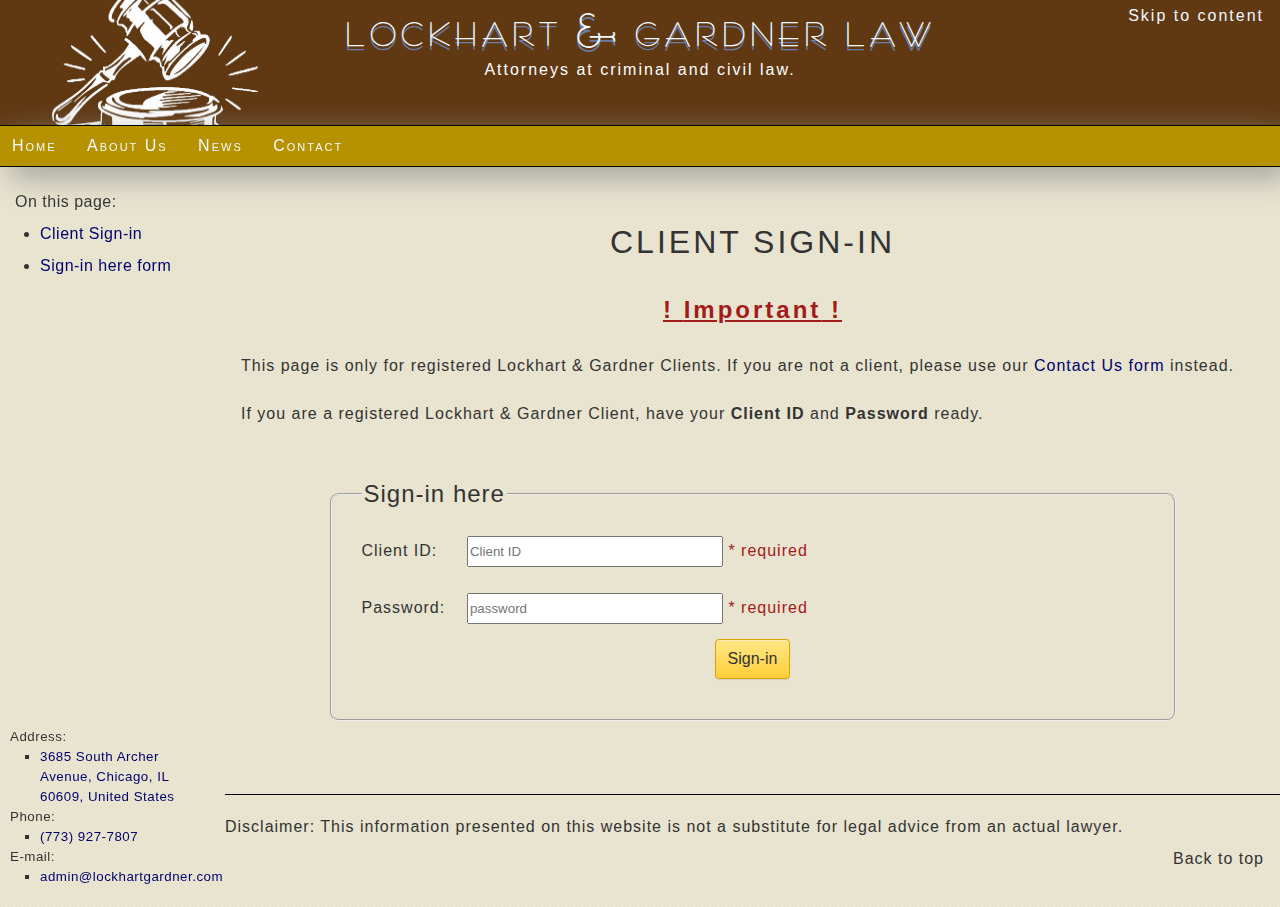
<file: sign-in.html>
<!DOCTYPE html>
<html lang="en" dir="ltr">
<head>
	<meta charset="utf-8" />
	<meta http-equiv="X-UA-Compatible" content="IE=edge,chrome=1" />
	<title>Lockart &amp; Garder Law - Client Sign-in</title>
	<!-- javascript -->
	<script src="Resources/javascript/modernizr.custom.46917.js"></script>
	<script src="Resources/javascript/jquery-1.9.1.min.js" type="text/javascript"></script>
	<script src="Resources/javascript/waypoints.min.js" type="text/javascript"></script>
	<script src="Resources/javascript/waypoints-sticky.min.js" type="text/javascript"></script>
	<script src="Resources/javascript/lockhart-gardner.js"></script>
	<!-- This one css file also references other css files -->
	<link href="Resources/default.css" rel="stylesheet" type="text/css">
	<link href="Resources/default-print.css" rel="stylesheet" type="text/css" media="print">
</head>

<body>
	<div id="container">
		<a name="top"></a>
		<!-- This header displays the logo and the firm title and slogan -->
		<header>
			<div id="content-link">
				<a href="#main-content">Skip to content</a>
			</div>
			<h1>Lockhart &amp; Gardner Law</h1>
			<noscript>
				For best viewing experiences, please enable Javascript in your browser.
			</noscript>
			<p>Attorneys at criminal and civil law.</p>
		</header>
		<!-- End header -->
		<!-- This nav displays the top navgiation -->
		<nav id="top-navigation">
			<ul>
				<li id="top-nav-home-link"><a href="index.html">Home</a></li>
				<li id="top-nav-link1"><a href="about-us.html">About Us</a></li>
				<li id="top-nav-link2"><a href="news.html">News</a></li>
				<li id="top-nav-link3"><a href="contact.html">Contact</a></li>
			</ul>
			<a name="main-content"></a>

			<span class="sign-in-sign-out-link">&nbsp;</span>
		</nav>
		<!-- End top navigation -->
		<!-- These divs are hidden by deafult and are displayed when there's a mouse over one of the li tags in the top navigation -->
		<div class="drop-down" id="about-us-dropdown">
			<div class="left">
				<p>Our greatest strengths lie in criminal defense, but we are also offer a range of other services in civil prosecution and family law.
				<br /><br />
				Ring us now: we're here to help: <strong><a href="tel:7739277807">(773) 927-7807</a></strong></p>
			</div>
			<div class="right">
				<h3>About Us</h3>
				<p>Lockhart &amp; Gardner - we believe in fairness and will fight for you in court.</p>
			</div>
		</div>
		<div class="drop-down" id="news-dropdown">
			<div class="left">
				<h3>Catch-up on the latest Lockhart-Gardner news here!</h3>
				<p>You can also read-up on latest case outcomes that have already been committed to the public record.</p>
			</div>
			<div class="right">
				<h3>Most recent news headline</h3>
				<p>
					<ul>
						<li><a href="news.html">Airport Link Class Action Suit Proceedings To Proceed</a></li>
					</ul>
				</p>
			</div>
		</div>
		<div class="drop-down" id="contact-us-dropdown">
			<div class="left">
				<h3>Important!</h3>
				<p>Until you have officially retained us as your lawyers, any form of communication with us is not protected under Attorney-Client privelege.</p>
			</div>
			<div class="right">
				<h3>Are you a current client?</h3>
				<p>You can communicate with your lawyers directly by clicking on the 'Sign-In' link at the top right of the page.
			</div>
		</div>
		<div class="drop-down" id="sign-in-sign-out-dropdown">
			<div class="left">
				<h3>Are you a current client?</h3>
				<p>
					<a href="sign-in.html">Click here</a> to login to the website and view information about your case. Have your <strong>Client ID</strong> and <strong>Password</strong> ready.
				</p>
			</div>
			<div class="right">
				<h3>If you're not a client...</h3>
				<p>...and you're still wanting to get into contact with a lawyer, click on the 'Contact' link instead.</p>
			</div>
		</div>
		<!-- End hidden divs -->
		<div id="content">
			<nav id="left-navigation">
				<ul>
					<li>On this page:</li>
					<li><a href="#toc1">Client Sign-in</a></li>
					<li><a href="#toc2">Sign-in here form</a></li>
				</ul>
			</nav>
			<aside id="article-aside">
				<dl>
					<dt>Address:</dt>
						<dd>
							<a href="https://maps.google.com.au/maps?q=3685+South+Archer+Avenue,+Chicago,+IL+60609,+United+States&ll=41.827155,-87.678044&spn=0.009018,0.019269&hnear=3685+S+Archer+Ave,+Chicago,+Illinois+60609,+United+States&gl=au&t=m&z=16" target="_blank">
								3685 South Archer Avenue, Chicago, IL 60609, United States
							</a>
						</dd>
					<dt>Phone: </dt>
						<dd><a href="tel:7739277807">(773) 927-7807</a></dd>
					<dt>E-mail: </dt>
						<dd><a href="mailto:admin@lockhartgardner.com">admin@lockhartgardner.com</a></dd>
				</dl>
			</aside>

			<section class="with-left-margin" id="sign-in-section">
				<a name="toc1"></a>
				<h1>Client Sign-In</h1>
				<h2 class="exclamation">Important</h2>
				<p>This page is only for registered Lockhart &amp; Gardner Clients. If you are not a client, please use our <a href="contact.html">Contact Us form</a> instead.</p>
				<p>If you are a registered Lockhart &amp; Gardner Client, have your <strong>Client ID</strong> and <strong>Password</strong> ready.</p>
				<p>
					<a name="toc2"></a>
					<form id="sign-in-form" method="post">
						<fieldset>
							<legend>Sign-in here</legend>
							<label>
								<span>Client ID</span>
								<input type="text" id="clientid" name="clientid" placeholder="Client ID" />
								<span>* required</span>
							</label>
							
							<label>
								<span>Password</span>
								<input type="password" id="clientpass" name="clientpass" placeholder="password" />
								<span>* required</span>
							</label>
							<input class="button" type="submit" id="clientsubmit" name="clientsubmit" value="Sign-in" onclick="return checkSigninForm();" />
						</fieldset>
					</form>
				</p>
			</section>
		</div>
	</div>

	<footer>
		Disclaimer: This information presented on this website is not a substitute for legal advice from an actual lawyer. 
		<div id="top-link">
			<a href="#top">Back to top</a>
		</div>
	</footer>

	<a name="#bottom-anchor"></a>
</body>

</html>
</file>
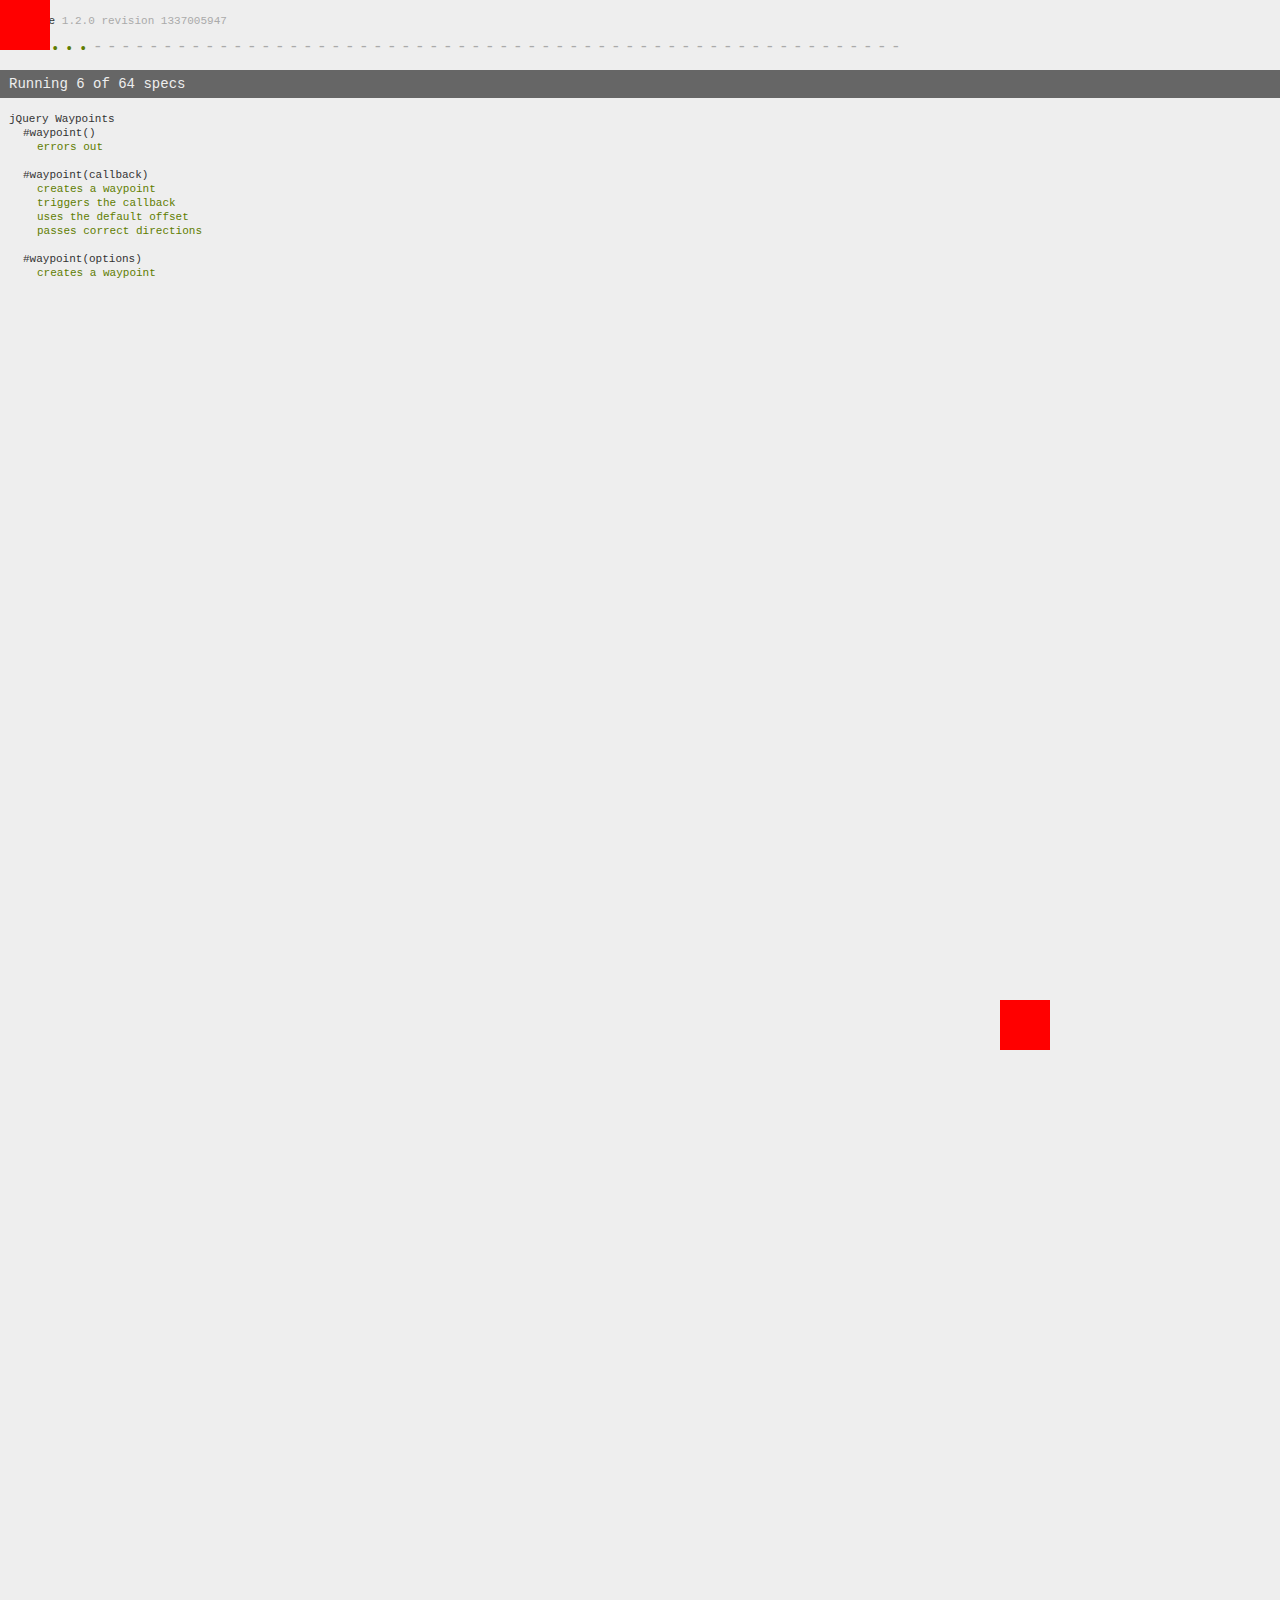
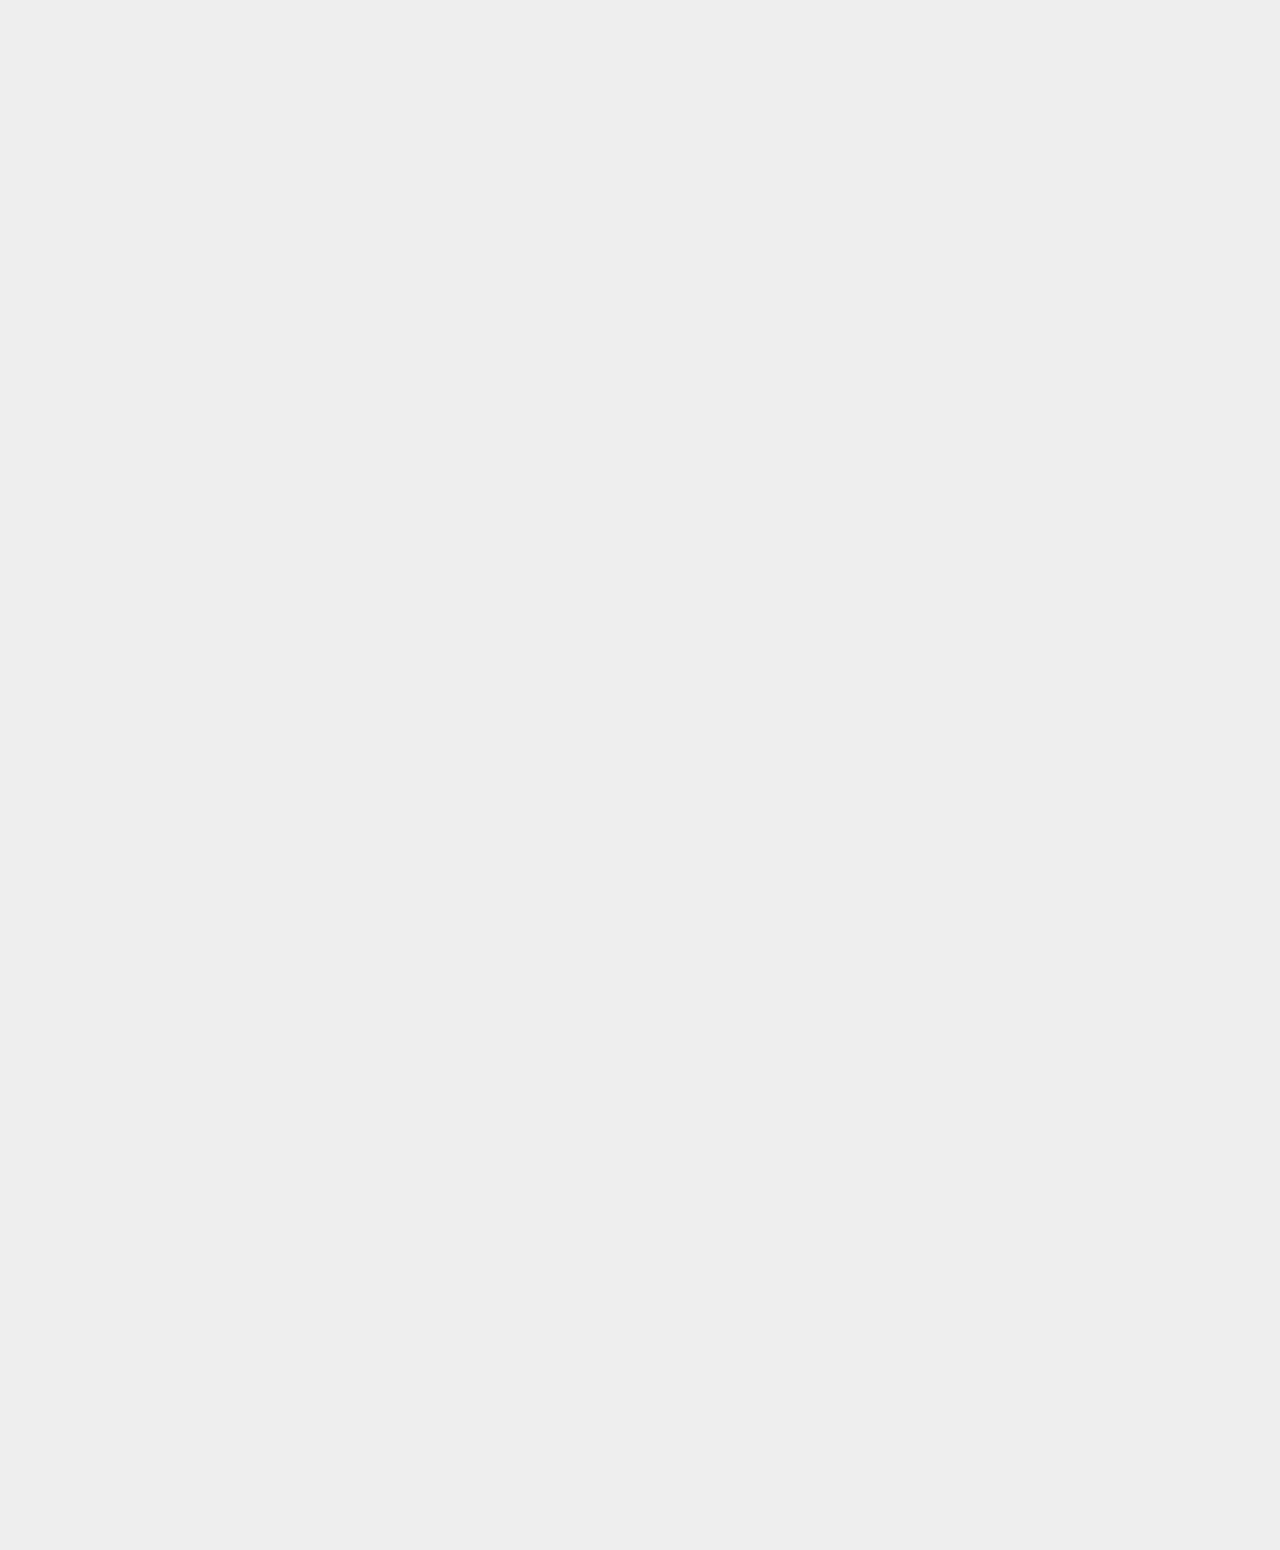
<file: Resources/javascript/imakewebthings-jquery-waypoints-25ab67f/test/AMD.html>
<!DOCTYPE HTML PUBLIC "-//W3C//DTD HTML 4.01 Transitional//EN"
  "http://www.w3.org/TR/html4/loose.dtd">
<html>
<head>
	<title>Waypoints AMD Test Runner</title>
	<link rel="stylesheet" type="text/css" href="lib/jasmine.css">
	<script src="lib/jasmine.js"></script>
	<script src="lib/jasmine-html.js"></script>
	<script src="lib/jasmine-jquery.js"></script>
	<script src="lib/coffee-script.js"></script>
	<script src="lib/require.js"></script>
	<script src="lib/testloader.js"></script>

	<script type="text/javascript">
		require.config({
			baseUrl: '../',
			paths : {
				jquery : 'http://ajax.googleapis.com/ajax/libs/jquery/1.8/jquery.min',
				waypoints: 'waypoints'
			}
		});
		require(['jquery', 'waypoints', 'shortcuts/infinite-scroll/waypoints-infinite', 'shortcuts/sticky-elements/waypoints-sticky'], function(){
			testLoader();
		});
	</script>
</head>
<body></body>
</html>
</file>
<file: Resources/default.css>
/** 
This 'default.css' file contains style rules for all the layout elements on each page. 
This includes most instances of the div, span, a, header, article, aside and nav tags.

See the below @import rules for other style sheet files that declare the rules for how content is 
displayed in the layout elements.
**/

@charset "utf-8";

@import url('default-text.css'); /* Formats all the text  */
@import url('default-links.css'); /* Formats all <a> links */
@import url('default-form.css'); /* Formatting for all form elements */

/* Comment and uncomment these @import statements to switch between color schemes */
@import url('default-colorscheme-brown.css'); 
/*@import url('default-colorscheme-dark.css'); */
/*@import url('default-colorscheme-blue.css'); */
/*@import url('default-colorscheme-yellowblue.css'); */

/* Custom Fonts from www.google.com/webfonts‎ */

@font-face {
	font-family: 'Copse';
	font-style: normal;
	font-weight: 400;
	src: url('fonts/copse.eot');
	src: local('Copse'), url('fonts/copse.eot') format('embedded-opentype'), url('fonts/wpqdPiqIhpZbF5z3WfvSXg.woff') format('woff');
}

@font-face {
	font-family: 'Slenderella';
	font-style: normal;
	font-weight: 400;
	src: url('fonts/Slenderella.otf') format('opentype');
}

@font-face {
	font-family: 'Slenderella';
	font-style: normal;
	font-weight: bold;
	src: url('fonts/SlenderellaBold.otf') format('opentype');
}

body {
	margin: 0;
	padding: 0;
	overflow: auto;
}

/*  js flexbox no-flexboxlegacy canvas canvastext no-webgl no-touch geolocation postmessage no-websqldatabase no-indexeddb hashchange history draganddrop websockets rgba hsla multiplebgs backgroundsize no-borderimage borderradius boxshadow textshadow opacity cssanimations csscolumns cssgradients no-cssreflections csstransforms csstransforms3d csstransitions fontface generatedcontent video audio no-localstorage no-sessionstorage webworkers applicationcache svg inlinesvg no-smil svgclippaths */

body, h1, h2, h3, p, span, div, figure, article, section, li, dt, dd {
	text-overflow: ellipsis;
}

noscript {
	color: #fff;
}

/** Layout rules by ID **/

#container {
	margin: 0;
	
	min-height: 700px;
	min-width: 901px;
	width: auto;
	
	top: 0px;
}

#top-navigation, header {
	position: relative;
	letter-spacing: 2px;
}

#top-navigation {
	border-top: 1px black solid;
	border-bottom: 1px black solid;
	padding: 0.25em 0;
	
	text-align: left;
	width: 100%;
	
	z-index: 99;
}

#top-navigation > div, #top-navigation ul > li {
	margin: 0 0.75em;
	
	display: inline;
}

#content {
	min-height: 580px;
	height: 100%;
}

#left-navigation, aside {
	float: left;
	clear: both;
	position: fixed;
}

#left-navigation {
	width: 200px;
	float: left;
	top: 170px;

	z-index: 98;
}

#article-aside {
	position: fixed;
	width: 200px;

	bottom: 0px;

	z-index: 97;
}

#article-aside dl dd {
	display: list-item;
	list-style-type: square;
}

#article-aside dl dt {
	margin-left: 10px;
}

/** Layout rules by tag name **/

header {
	top: 0px;
	text-align: center;
	
	width: 100%;
	height: 125px;

	z-index: 99;

	background-image: url('images/header_gavel.png');
	background-size: 300px 210px;
	background-position: left;
	background-repeat: no-repeat;
}

article, section.with-left-margin {	
	position: relative;
	clear: right;

	padding: 0 1em;
	
	min-width: 700px;
	width: auto;
	min-height: 600px;
	height: auto;
}

.with-left-margin, footer {	
	margin-left: 225px;
}

footer {
	margin-top: 2em;
	padding-top: 1em;

	border-top: 1px black solid;
	text-align: left;
}

footer div {
	display: block;
}

figure + h3 {
	margin-top: 55px;
}

figure {
	width: 500px;
	margin: 0 auto;
}

figure img {
	position: relative;
	border: 2px solid black;

	-moz-box-shadow: 0px 10px 15px rgba(50, 50, 50, 0.86);
	-webkit-box-shadow: 0px 10px 15px rgba(50, 50, 50, 0.86);
	box-shadow: 0px 10px 15px rgba(50, 50, 50, 0.86);
}

figure figcaption {
	width: 485px;
}

/** Table styles **/

table {
	max-width: 1280px;
	
	margin: 1px auto;
	padding: 5px;
	border-collapse: collapse;
	border-left: 1px solid black;
	border-right: 1px solid black;
	border-bottom: 1px solid black;

	font-size: 11pt;
	line-height: 1.55em;

	vertical-align: text-bottom;
}

thead {
	font-size: 14pt;
	border: 1px solid black;
}

thead tr th {
	padding: 9px 0;
}

tbody tr td {
	padding: 18px;
	border-bottom: 1px dotted black;
}

/** Drop down styles **/

#sign-in-sign-out-dropdown {
	height: auto;
}

.drop-down {
	display: none;
	left: 0;

	position: absolute;

	margin-top: 42px;
	border-bottom: 1px black solid;

	width: 100%;
	min-height: 140px;

	z-index: 100;
}

.drop-down div:first-child {
	padding: 0.5em 1em;
	float: left;

	width: 45%;
	height: 100%;
}

.drop-down div:first-child p {
	padding-right: 0.5em;
}

.drop-down div:last-child {
	padding: 0.5em 1em;
	float: right;

	width: 45%;
	height: 100%;
}

.the-cast-i-mean-the-firm {
	margin: 50px;
}

.left {
	text-align: right;
	float: right;
}

.right {
	text-align: left;
	float: left;
}

/** Calendar styles **/

section.calendar div {
	text-align: center;

	width: 70px;
	display: inline-table;
}

section.calendar.month-calendar .vacant {
	visibility: hidden;
}

section.calendar {
	margin: 45px auto;
}

section.calendar.year-calendar {
	/*max-width: 990px;*/
	height: 200px;

	/*overflow: auto;*/
}

section.calendar.month-calendar {
	width: 550px;
}

section.calendar span:first-child {
	display: block;

	font-size: 19pt;
	margin: 25px 10px;
}

section.calendar time a {
	display: block;

	width: 50px;
	height: 50px;

	margin: 5px 5px 0 0;
	padding: 3px 3px 0 0;

	text-decoration: none;
}

section.calendar time a:hover { 
	color: #000; 
}

time {
	display: inline-block; 

	width: 60px; 
	height: 60px;

	margin: 4px; 
	padding: 1px;

	text-align: right; 
	font-size: 12pt;

	border: 1px solid #c3c7c7;
	border-radius: 5px; 
}

time.notmonth { 
	background: #777; 
}

/** Other stuff **/

video, object, embed {
	border: 2.5px solid #88592b;

	-webkit-box-shadow: 0px 10px 15px rgba(50, 50, 50, 0.66);
	-moz-box-shadow: 0px 10px 15px rgba(50, 50, 50, 0.66);
	box-shadow: 0px 10px 15px rgba(50, 50, 50, 0.66);
}


/** These styles are for the jQuery plugin, waypoints.js and waypoints-sticky.js, which are used
to keep the top-navigation stuck to the top of the viewport when the user scrolls down **/

#top-navigation.stuck {
	position: fixed;
	border-top: none;
	top: 0px;
}

.drop-down.stuck {
	position: fixed;
	margin-top: 0px;

	left: 0px;
	top: 41px; /* +1 px for the border */
}

#left-navigation.stuck {
	float: left;
	top: 40px;
}

.sticky-wrapper {	
	margin: 0;
	padding: 0;
	height: 0;
}
</file>
<file: Resources/default-print.css>
* {
    color: black;
    background: none;
}

a {
	color: black;
}

a:hover {
	color: black;
}

a:active {
	color: black;
}

a:visited {
	color: black;
}

a:focus {
	color: black;
}

.drop-down {
    color: black;
    
	background: none;
	visibility: hidden;
	display: none;
}
</file>
<file: Resources/javascript/imakewebthings-jquery-waypoints-25ab67f/test/lib/jasmine.css>
body { background-color: #eeeeee; padding: 0; margin: 5px; overflow-y: scroll; }

#HTMLReporter { font-size: 11px; font-family: Monaco, "Lucida Console", monospace; line-height: 14px; color: #333333; }
#HTMLReporter a { text-decoration: none; }
#HTMLReporter a:hover { text-decoration: underline; }
#HTMLReporter p, #HTMLReporter h1, #HTMLReporter h2, #HTMLReporter h3, #HTMLReporter h4, #HTMLReporter h5, #HTMLReporter h6 { margin: 0; line-height: 14px; }
#HTMLReporter .banner, #HTMLReporter .symbolSummary, #HTMLReporter .summary, #HTMLReporter .resultMessage, #HTMLReporter .specDetail .description, #HTMLReporter .alert .bar, #HTMLReporter .stackTrace { padding-left: 9px; padding-right: 9px; }
#HTMLReporter #jasmine_content { position: fixed; right: 100%; }
#HTMLReporter .version { color: #aaaaaa; }
#HTMLReporter .banner { margin-top: 14px; }
#HTMLReporter .duration { color: #aaaaaa; float: right; }
#HTMLReporter .symbolSummary { overflow: hidden; *zoom: 1; margin: 14px 0; }
#HTMLReporter .symbolSummary li { display: block; float: left; height: 7px; width: 14px; margin-bottom: 7px; font-size: 16px; }
#HTMLReporter .symbolSummary li.passed { font-size: 14px; }
#HTMLReporter .symbolSummary li.passed:before { color: #5e7d00; content: "\02022"; }
#HTMLReporter .symbolSummary li.failed { line-height: 9px; }
#HTMLReporter .symbolSummary li.failed:before { color: #b03911; content: "x"; font-weight: bold; margin-left: -1px; }
#HTMLReporter .symbolSummary li.skipped { font-size: 14px; }
#HTMLReporter .symbolSummary li.skipped:before { color: #bababa; content: "\02022"; }
#HTMLReporter .symbolSummary li.pending { line-height: 11px; }
#HTMLReporter .symbolSummary li.pending:before { color: #aaaaaa; content: "-"; }
#HTMLReporter .bar { line-height: 28px; font-size: 14px; display: block; color: #eee; }
#HTMLReporter .runningAlert { background-color: #666666; }
#HTMLReporter .skippedAlert { background-color: #aaaaaa; }
#HTMLReporter .skippedAlert:first-child { background-color: #333333; }
#HTMLReporter .skippedAlert:hover { text-decoration: none; color: white; text-decoration: underline; }
#HTMLReporter .passingAlert { background-color: #a6b779; }
#HTMLReporter .passingAlert:first-child { background-color: #5e7d00; }
#HTMLReporter .failingAlert { background-color: #cf867e; }
#HTMLReporter .failingAlert:first-child { background-color: #b03911; }
#HTMLReporter .results { margin-top: 14px; }
#HTMLReporter #details { display: none; }
#HTMLReporter .resultsMenu, #HTMLReporter .resultsMenu a { background-color: #fff; color: #333333; }
#HTMLReporter.showDetails .summaryMenuItem { font-weight: normal; text-decoration: inherit; }
#HTMLReporter.showDetails .summaryMenuItem:hover { text-decoration: underline; }
#HTMLReporter.showDetails .detailsMenuItem { font-weight: bold; text-decoration: underline; }
#HTMLReporter.showDetails .summary { display: none; }
#HTMLReporter.showDetails #details { display: block; }
#HTMLReporter .summaryMenuItem { font-weight: bold; text-decoration: underline; }
#HTMLReporter .summary { margin-top: 14px; }
#HTMLReporter .summary .suite .suite, #HTMLReporter .summary .specSummary { margin-left: 14px; }
#HTMLReporter .summary .specSummary.passed a { color: #5e7d00; }
#HTMLReporter .summary .specSummary.failed a { color: #b03911; }
#HTMLReporter .description + .suite { margin-top: 0; }
#HTMLReporter .suite { margin-top: 14px; }
#HTMLReporter .suite a { color: #333333; }
#HTMLReporter #details .specDetail { margin-bottom: 28px; }
#HTMLReporter #details .specDetail .description { display: block; color: white; background-color: #b03911; }
#HTMLReporter .resultMessage { padding-top: 14px; color: #333333; }
#HTMLReporter .resultMessage span.result { display: block; }
#HTMLReporter .stackTrace { margin: 5px 0 0 0; max-height: 224px; overflow: auto; line-height: 18px; color: #666666; border: 1px solid #ddd; background: white; white-space: pre; }

#TrivialReporter { padding: 8px 13px; position: absolute; top: 0; bottom: 0; left: 0; right: 0; overflow-y: scroll; background-color: white; font-family: "Helvetica Neue Light", "Lucida Grande", "Calibri", "Arial", sans-serif; /*.resultMessage {*/ /*white-space: pre;*/ /*}*/ }
#TrivialReporter a:visited, #TrivialReporter a { color: #303; }
#TrivialReporter a:hover, #TrivialReporter a:active { color: blue; }
#TrivialReporter .run_spec { float: right; padding-right: 5px; font-size: .8em; text-decoration: none; }
#TrivialReporter .banner { color: #303; background-color: #fef; padding: 5px; }
#TrivialReporter .logo { float: left; font-size: 1.1em; padding-left: 5px; }
#TrivialReporter .logo .version { font-size: .6em; padding-left: 1em; }
#TrivialReporter .runner.running { background-color: yellow; }
#TrivialReporter .options { text-align: right; font-size: .8em; }
#TrivialReporter .suite { border: 1px outset gray; margin: 5px 0; padding-left: 1em; }
#TrivialReporter .suite .suite { margin: 5px; }
#TrivialReporter .suite.passed { background-color: #dfd; }
#TrivialReporter .suite.failed { background-color: #fdd; }
#TrivialReporter .spec { margin: 5px; padding-left: 1em; clear: both; }
#TrivialReporter .spec.failed, #TrivialReporter .spec.passed, #TrivialReporter .spec.skipped { padding-bottom: 5px; border: 1px solid gray; }
#TrivialReporter .spec.failed { background-color: #fbb; border-color: red; }
#TrivialReporter .spec.passed { background-color: #bfb; border-color: green; }
#TrivialReporter .spec.skipped { background-color: #bbb; }
#TrivialReporter .messages { border-left: 1px dashed gray; padding-left: 1em; padding-right: 1em; }
#TrivialReporter .passed { background-color: #cfc; display: none; }
#TrivialReporter .failed { background-color: #fbb; }
#TrivialReporter .skipped { color: #777; background-color: #eee; display: none; }
#TrivialReporter .resultMessage span.result { display: block; line-height: 2em; color: black; }
#TrivialReporter .resultMessage .mismatch { color: black; }
#TrivialReporter .stackTrace { white-space: pre; font-size: .8em; margin-left: 10px; max-height: 5em; overflow: auto; border: 1px inset red; padding: 1em; background: #eef; }
#TrivialReporter .finished-at { padding-left: 1em; font-size: .6em; }
#TrivialReporter.show-passed .passed, #TrivialReporter.show-skipped .skipped { display: block; }
#TrivialReporter #jasmine_content { position: fixed; right: 100%; }
#TrivialReporter .runner { border: 1px solid gray; display: block; margin: 5px 0; padding: 2px 0 2px 10px; }
</file>
